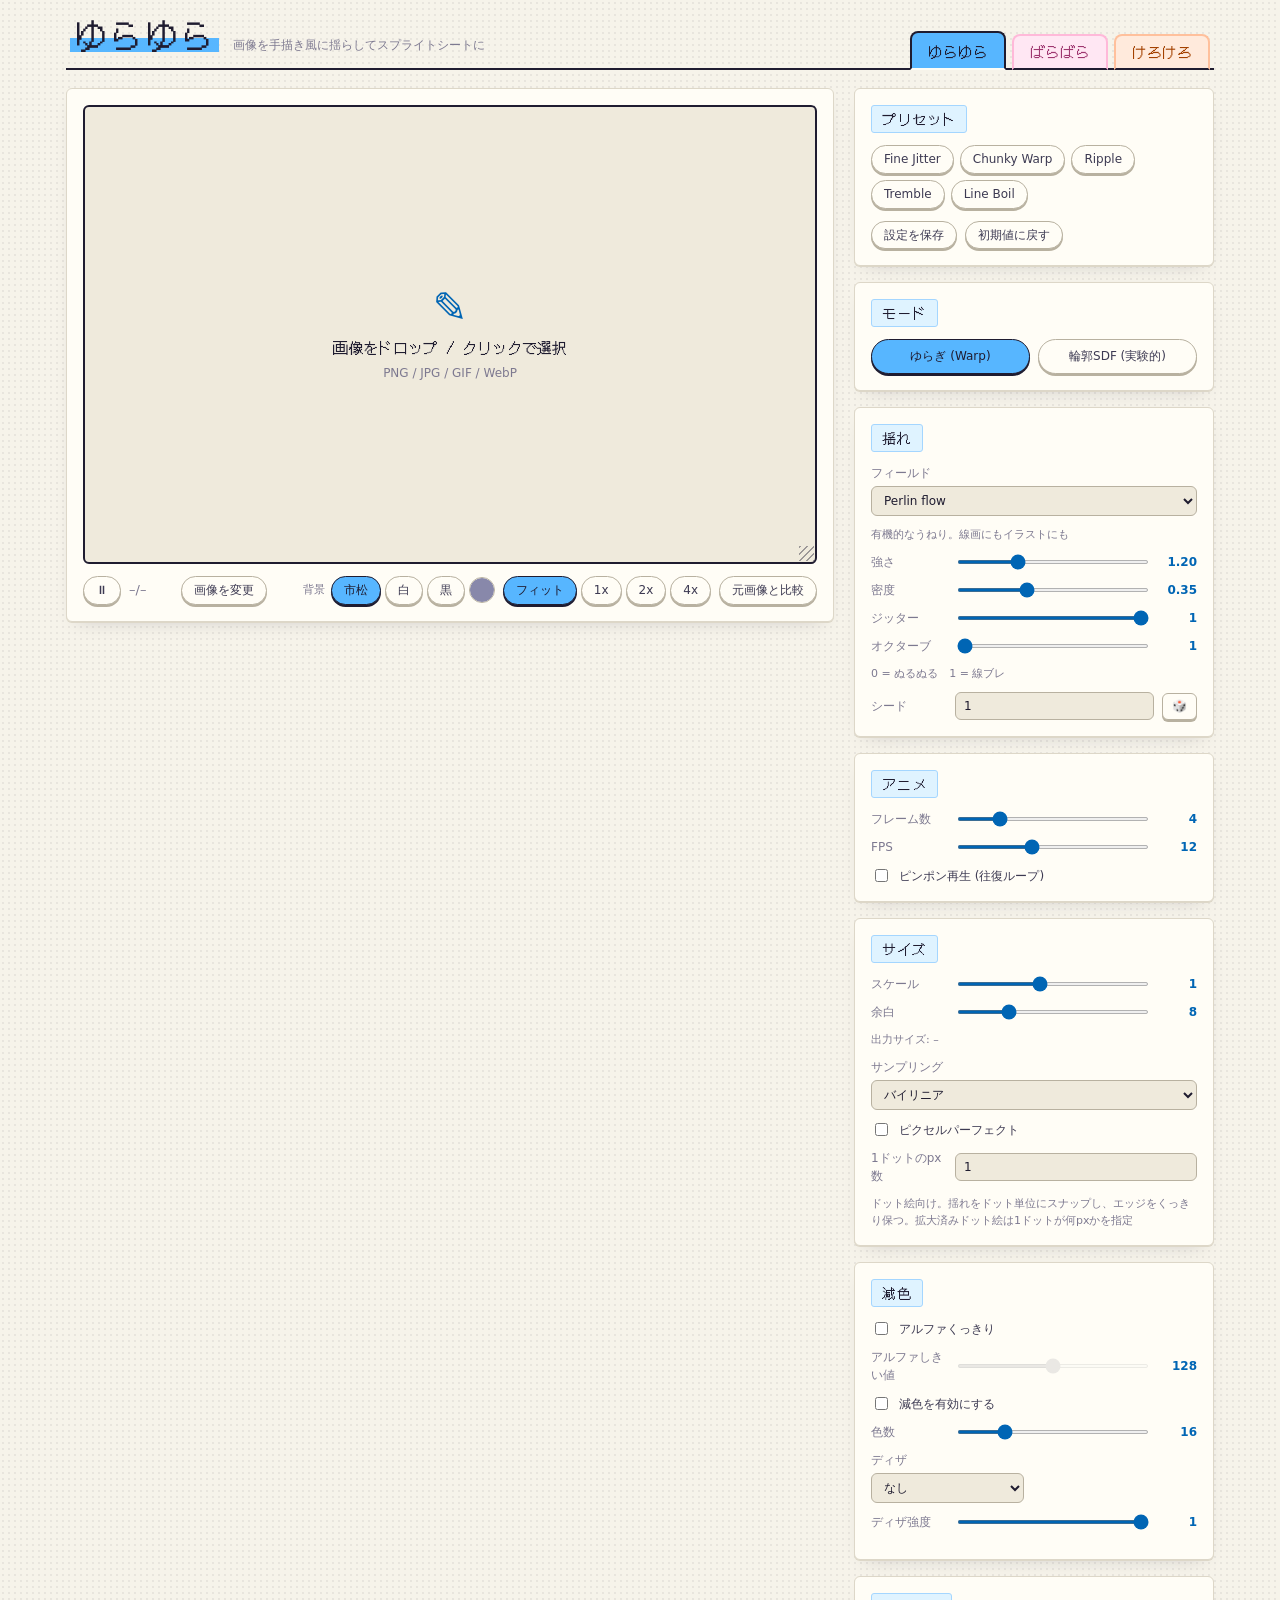
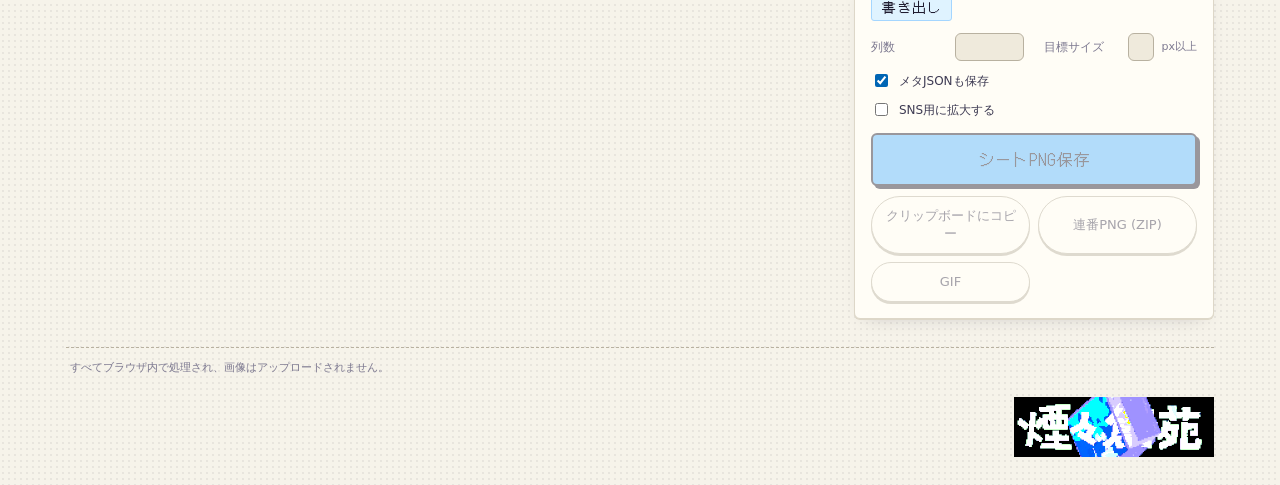
<file: index.html>
<!DOCTYPE html>
<html lang="ja">
<head>
  <meta charset="UTF-8">
  <meta name="viewport" content="width=device-width, initial-scale=1.0">
  <!-- 入口。最初のツール（ゆらゆら）へ送るだけ。 -->
  <meta http-equiv="refresh" content="0; url=./yurayura.html">
  <link rel="canonical" href="./yurayura.html">
  <title>うごスケッチ</title>
  <link rel="icon" href="data:image/svg+xml,%3Csvg xmlns='http://www.w3.org/2000/svg' viewBox='0 0 32 32'%3E%3Crect x='3' y='3' width='26' height='26' rx='6' fill='%2360aaf3'/%3E%3C/svg%3E">
  <style>
    body {
      margin: 0;
      min-height: 100vh;
      display: flex;
      align-items: center;
      justify-content: center;
      background: #f6f3ea;
      color: #3d3a52;
      font: 13px/1.5 system-ui, -apple-system, "Hiragino Kaku Gothic ProN", "Hiragino Sans", Meiryo, sans-serif;
    }
    a { color: #1f1c30; }
  </style>
  <script>location.replace('./yurayura.html');</script>
</head>
<body>
  <p><a href="./yurayura.html">ゆらゆら をひらく</a></p>
</body>
</html>
</file>
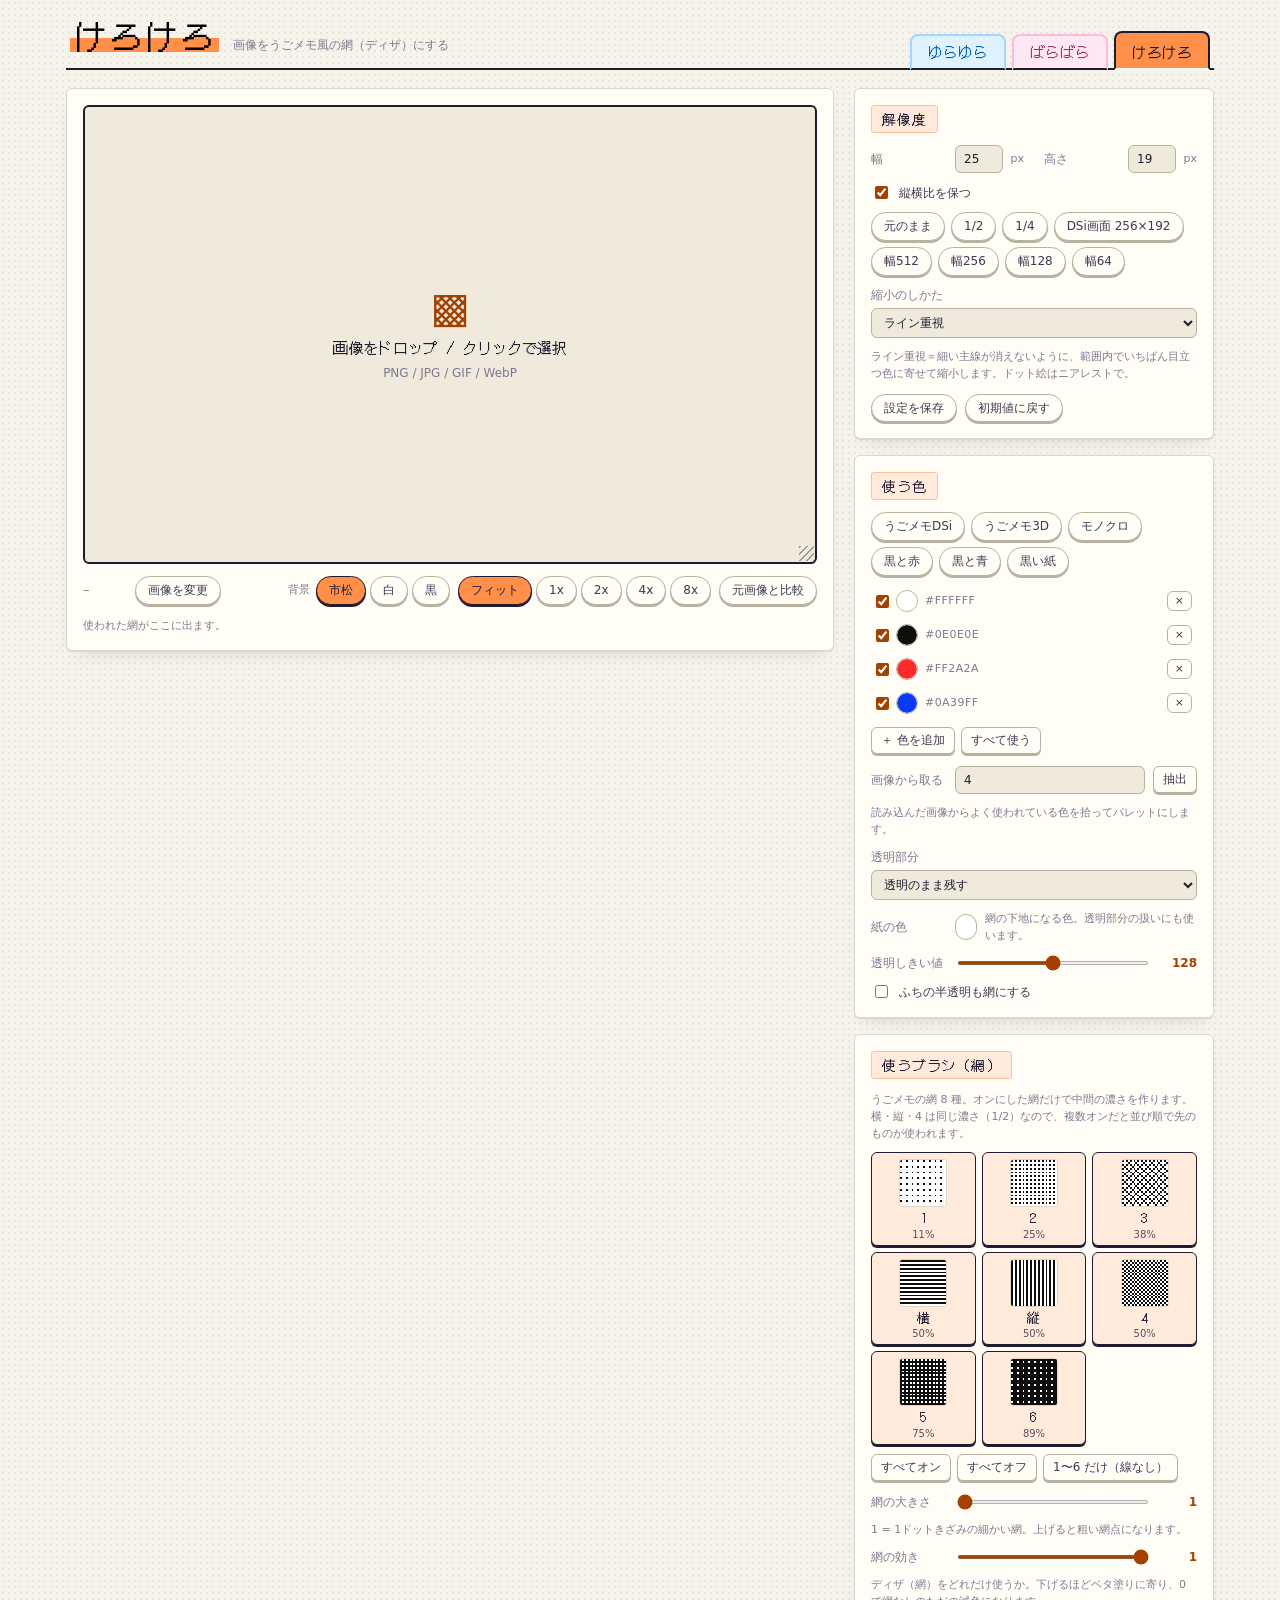
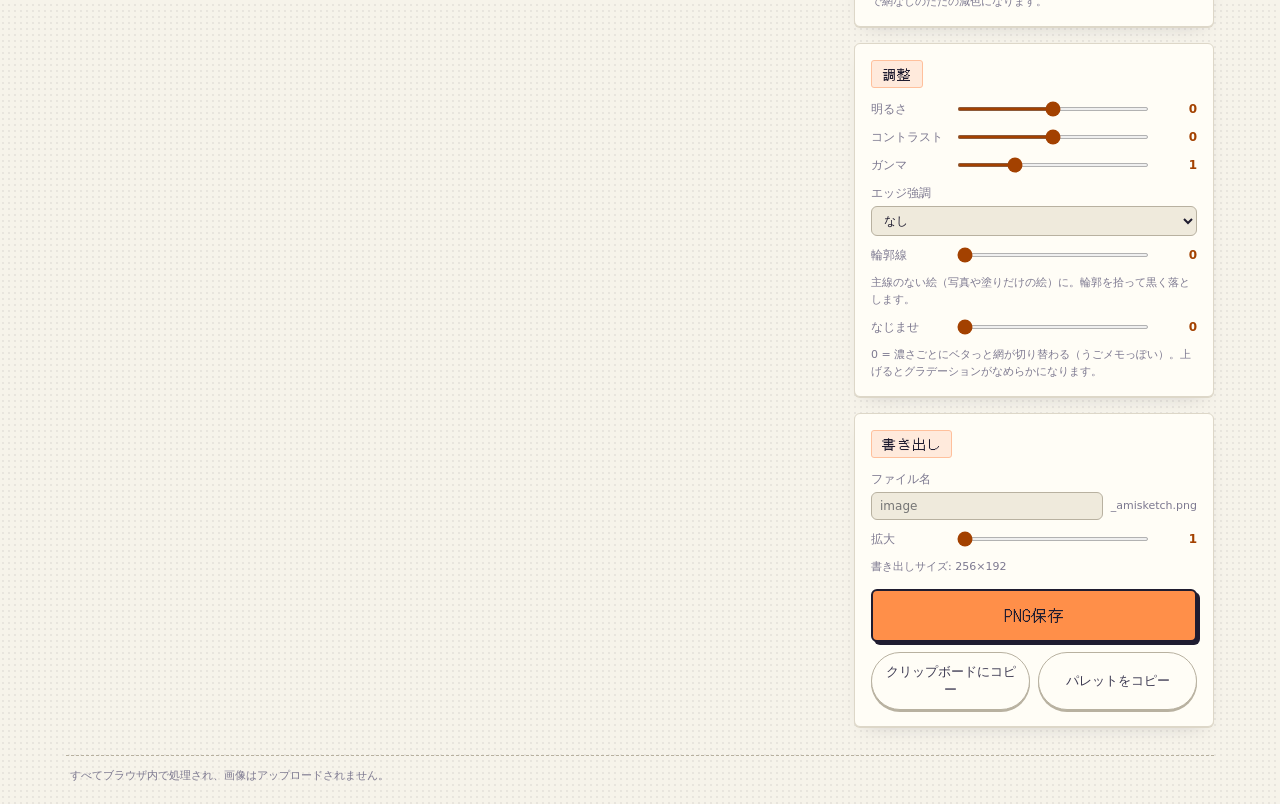
<file: amisketch.html>
<!DOCTYPE html>
<html lang="ja">
<head>
  <meta charset="UTF-8">
  <meta name="viewport" content="width=device-width, initial-scale=1.0">
  <title>けろけろ</title>
  <link rel="icon" href="data:image/svg+xml,%3Csvg xmlns='http://www.w3.org/2000/svg' viewBox='0 0 32 32'%3E%3Crect x='3' y='3' width='26' height='26' rx='6' fill='%2372c04a'/%3E%3C/svg%3E">
  <link rel="stylesheet" href="https://fonts.googleapis.com/css2?family=DotGothic16&display=swap">
  <link rel="stylesheet" href="./style.css">
  <link rel="stylesheet" href="./kiri.css">
  <link rel="stylesheet" href="./ami.css">
</head>
<body data-tool="kero">
  <div class="app">
    <header class="app-header">
      <div class="brand">
        <h1 class="wordmark">けろけろ</h1>
        <p class="tagline">画像をうごメモ風の網（ディザ）にする</p>
      </div>
      <nav class="tool-nav" aria-label="ツール">
        <a class="tool-link" data-tool="yura" href="./index.html">ゆらゆら</a>
        <a class="tool-link" data-tool="bara" href="./kirisketch.html">ばらばら</a>
        <a class="tool-link active" data-tool="kero" href="./amisketch.html">けろけろ</a>
      </nav>
    </header>

    <main class="layout">
      <!-- ================= PREVIEW ================= -->
      <section class="card preview">
        <div class="stage" id="stage">
          <canvas id="previewCanvas" width="1" height="1"></canvas>
          <div class="dropzone" id="dropzone">
            <div class="dz-inner">
              <div class="dz-icon">▩</div>
              <p class="dz-main">画像をドロップ / クリックで選択</p>
              <p class="dz-sub">PNG / JPG / GIF / WebP</p>
            </div>
          </div>
        </div>

        <div class="playbar">
          <span class="frame-count" id="sizeInfo">–</span>
          <button class="pb-btn" id="changeImage" title="別の画像に差し替え">画像を変更</button>
          <span class="spacer"></span>
          <div class="bg-group" id="bgGroup">
            <span class="bg-label">背景</span>
            <button class="pb-btn bg active" data-bg="checker">市松</button>
            <button class="pb-btn bg" data-bg="white">白</button>
            <button class="pb-btn bg" data-bg="black">黒</button>
          </div>
          <div class="zoom-group" id="zoomGroup">
            <button class="pb-btn zoom active" data-zoom="fit">フィット</button>
            <button class="pb-btn zoom" data-zoom="1">1x</button>
            <button class="pb-btn zoom" data-zoom="2">2x</button>
            <button class="pb-btn zoom" data-zoom="4">4x</button>
            <button class="pb-btn zoom" data-zoom="8">8x</button>
          </div>
          <button class="pb-btn" id="compareBtn" title="押している間だけ元画像を表示">元画像と比較</button>
        </div>
        <p class="hint" id="usageInfo">使われた網がここに出ます。</p>
      </section>

      <!-- ================= CONTROLS ================= -->
      <div class="panel">
        <input type="file" id="fileInput" accept="image/png,image/jpeg,image/gif,image/webp" hidden>

        <!-- Resolution -->
        <section class="card group">
          <h2 class="group-title">解像度</h2>
          <div class="grid">
            <label class="row">
              <span class="row-label">幅</span>
              <input type="number" data-param="outW" min="1" max="4096" step="1" class="num">
              <span class="row-unit">px</span>
            </label>
            <label class="row">
              <span class="row-label">高さ</span>
              <input type="number" data-param="outH" min="1" max="4096" step="1" class="num">
              <span class="row-unit">px</span>
            </label>
            <label class="row check span2">
              <input type="checkbox" data-param="lockAspect">
              <span>縦横比を保つ</span>
            </label>
            <div class="preset-row span2" id="sizePresets">
              <button class="preset-btn" data-size="orig">元のまま</button>
              <button class="preset-btn" data-size="0.5">1/2</button>
              <button class="preset-btn" data-size="0.25">1/4</button>
              <button class="preset-btn" data-size="dsi">DSi画面 256×192</button>
              <button class="preset-btn" data-size="w512">幅512</button>
              <button class="preset-btn" data-size="w256">幅256</button>
              <button class="preset-btn" data-size="w128">幅128</button>
              <button class="preset-btn" data-size="w64">幅64</button>
            </div>
            <label class="row col span2">
              <span class="row-label">縮小のしかた</span>
              <select data-param="resize">
                <option value="line">ライン重視</option>
                <option value="smooth">なめらか（バイキュービック）</option>
                <option value="nearest">ニアレストネイバー</option>
              </select>
            </label>
            <p class="hint span2">ライン重視＝細い主線が消えないように、範囲内でいちばん目立つ色に寄せて縮小します。ドット絵はニアレストで。</p>
          </div>
          <div class="config-row">
            <button class="pb-btn" id="saveConfig" title="現在の設定をこのブラウザに保存">設定を保存</button>
            <button class="pb-btn" id="resetConfig" title="すべての設定を初期値に戻す">初期値に戻す</button>
            <span class="config-status" id="configStatus"></span>
          </div>
        </section>

        <!-- Colours -->
        <section class="card group">
          <h2 class="group-title">使う色</h2>
          <div class="preset-row" id="palettePresets"></div>
          <div class="pal-list" id="palList"></div>
          <div class="pal-actions">
            <button class="mini-btn" id="addColor">＋ 色を追加</button>
            <button class="mini-btn" id="palAll">すべて使う</button>
          </div>
          <div class="grid" style="margin-top:12px">
            <label class="row span2">
              <span class="row-label">画像から取る</span>
              <input type="number" data-param="extractCount" min="2" max="12" step="1" class="num">
              <button class="mini-btn" id="extractPalette">抽出</button>
            </label>
            <p class="hint span2">読み込んだ画像からよく使われている色を拾ってパレットにします。</p>
            <label class="row col span2">
              <span class="row-label">透明部分</span>
              <select data-param="alphaMode">
                <option value="keep">透明のまま残す</option>
                <option value="paper">紙の色でうめる</option>
              </select>
            </label>
            <label class="row span2">
              <span class="row-label">紙の色</span>
              <input type="color" data-param="paper" class="bg-color">
              <span class="hint">網の下地になる色。透明部分の扱いにも使います。</span>
            </label>
            <label class="row span2">
              <span class="row-label">透明しきい値</span>
              <input type="range" data-param="alphaThreshold" min="1" max="254" step="1">
              <span class="row-val" data-for="alphaThreshold"></span>
            </label>
            <label class="row check span2">
              <input type="checkbox" data-param="edgeDither">
              <span>ふちの半透明も網にする</span>
            </label>
          </div>
        </section>

        <!-- Brushes -->
        <section class="card group">
          <h2 class="group-title">使うブラシ（網）</h2>
          <p class="hint">うごメモの網 8 種。オンにした網だけで中間の濃さを作ります。横・縦・4 は同じ濃さ（1/2）なので、複数オンだと並び順で先のものが使われます。</p>
          <div class="brush-grid" id="brushGrid"></div>
          <div class="pal-actions">
            <button class="mini-btn" id="brushAll">すべてオン</button>
            <button class="mini-btn" id="brushNone">すべてオフ</button>
            <button class="mini-btn" id="brushDots">1〜6 だけ（線なし）</button>
          </div>
          <div class="grid" style="margin-top:12px">
            <label class="row span2">
              <span class="row-label">網の大きさ</span>
              <input type="range" data-param="tileScale" min="1" max="6" step="1">
              <span class="row-val" data-for="tileScale"></span>
            </label>
            <p class="hint span2">1 = 1ドットきざみの細かい網。上げると粗い網点になります。</p>
            <label class="row span2">
              <span class="row-label">網の効き</span>
              <input type="range" data-param="ditherAmount" min="0" max="1" step="0.05">
              <span class="row-val" data-for="ditherAmount"></span>
            </label>
            <p class="hint span2">ディザ（網）をどれだけ使うか。下げるほどベタ塗りに寄り、0 で網なしのただの減色になります。</p>
          </div>
        </section>

        <!-- Adjust -->
        <section class="card group">
          <h2 class="group-title">調整</h2>
          <div class="grid">
            <label class="row span2">
              <span class="row-label">明るさ</span>
              <input type="range" data-param="brightness" min="-100" max="100" step="1">
              <span class="row-val" data-for="brightness"></span>
            </label>
            <label class="row span2">
              <span class="row-label">コントラスト</span>
              <input type="range" data-param="contrast" min="-100" max="100" step="1">
              <span class="row-val" data-for="contrast"></span>
            </label>
            <label class="row span2">
              <span class="row-label">ガンマ</span>
              <input type="range" data-param="gamma" min="0.2" max="3" step="0.05">
              <span class="row-val" data-for="gamma"></span>
            </label>
            <label class="row col span2">
              <span class="row-label">エッジ強調</span>
              <select data-param="edge">
                <option value="0">なし</option>
                <option value="1">弱</option>
                <option value="2">中</option>
                <option value="3">強</option>
              </select>
            </label>
            <label class="row span2">
              <span class="row-label">輪郭線</span>
              <input type="range" data-param="outline" min="0" max="1" step="0.05">
              <span class="row-val" data-for="outline"></span>
            </label>
            <p class="hint span2">主線のない絵（写真や塗りだけの絵）に。輪郭を拾って黒く落とします。</p>
            <label class="row span2">
              <span class="row-label">なじませ</span>
              <input type="range" data-param="errorMix" min="0" max="1" step="0.05">
              <span class="row-val" data-for="errorMix"></span>
            </label>
            <p class="hint span2">0 = 濃さごとにベタっと網が切り替わる（うごメモっぽい）。上げるとグラデーションがなめらかになります。</p>
          </div>
        </section>

        <!-- Export -->
        <section class="card group export">
          <h2 class="group-title">書き出し</h2>
          <div class="grid">
            <label class="row col span2">
              <span class="row-label">ファイル名</span>
              <div class="name-row">
                <input type="text" id="baseName" class="num" placeholder="image">
                <span class="row-unit">_amisketch.png</span>
              </div>
            </label>
            <label class="row span2">
              <span class="row-label">拡大</span>
              <input type="range" data-param="exportScale" min="1" max="12" step="1">
              <span class="row-val" data-for="exportScale"></span>
            </label>
            <p class="hint span2">書き出しサイズ: <span id="exportSize">–</span></p>
          </div>
          <button class="export-btn primary" id="exportPng">PNG保存</button>
          <div class="export-grid">
            <button class="export-btn" id="copyPng">クリップボードにコピー</button>
            <button class="export-btn" id="exportPalette">パレットをコピー</button>
          </div>
        </section>
      </div>
    </main>

    <footer class="app-footer">
      すべてブラウザ内で処理され、画像はアップロードされません。
    </footer>
  </div>

  <script type="module" src="./src/shell.js"></script>
  <script type="module" src="./src/ami/app.js"></script>
</body>
</html>
</file>
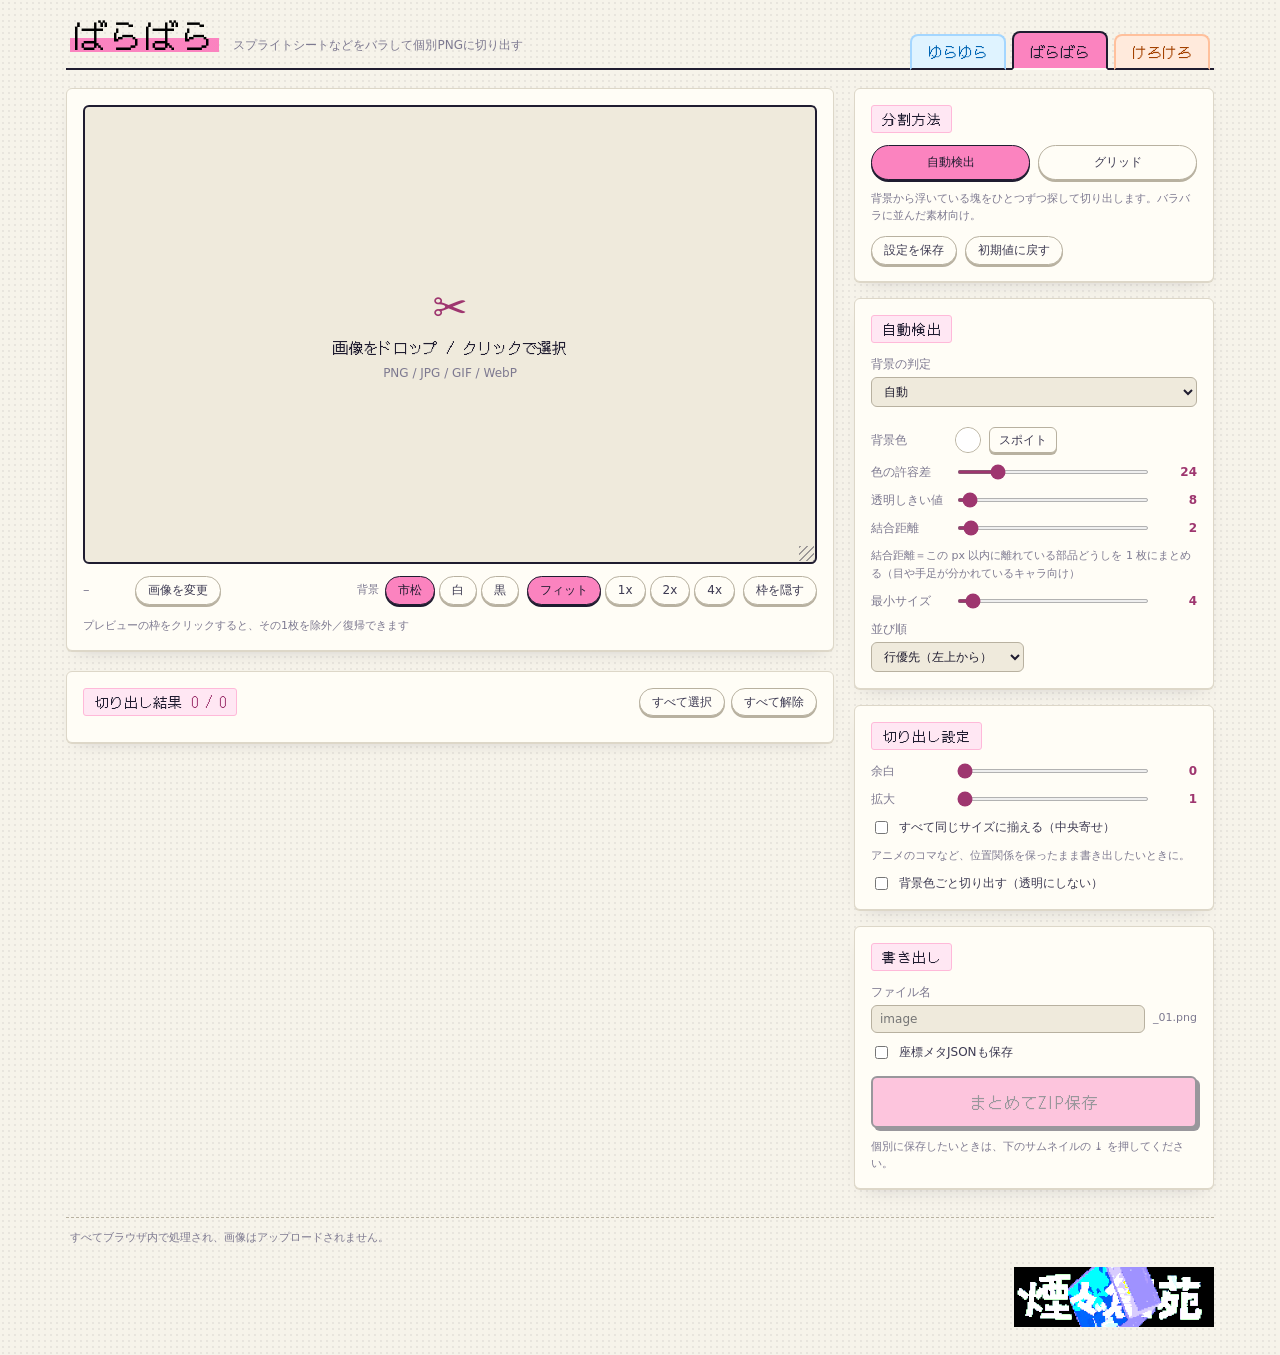
<file: barabara.html>
<!DOCTYPE html>
<html lang="ja">
<head>
  <meta charset="UTF-8">
  <meta name="viewport" content="width=device-width, initial-scale=1.0">
  <title>ばらばら</title>
  <link rel="icon" href="data:image/svg+xml,%3Csvg xmlns='http://www.w3.org/2000/svg' viewBox='0 0 32 32'%3E%3Crect x='3' y='3' width='26' height='26' rx='6' fill='%23ef6fa0'/%3E%3C/svg%3E">
  <link rel="stylesheet" href="https://fonts.googleapis.com/css2?family=DotGothic16&display=swap">
  <link rel="stylesheet" href="./style.css">
  <link rel="stylesheet" href="./bara.css">
</head>
<body data-tool="bara">
  <div class="app">
    <header class="app-header">
      <div class="brand">
        <h1 class="wordmark">ばらばら</h1>
        <p class="tagline">スプライトシートなどをバラして個別PNGに切り出す</p>
      </div>
      <nav class="tool-nav" aria-label="ツール">
        <a class="tool-link" data-tool="yura" href="./yurayura.html">ゆらゆら</a>
        <a class="tool-link active" data-tool="bara" href="./barabara.html">ばらばら</a>
        <a class="tool-link" data-tool="kero" href="./kerokero.html">けろけろ</a>
      </nav>
    </header>

    <main class="layout">
      <!-- ================= PREVIEW + RESULTS (左列) ================= -->
      <div class="main-col">
      <section class="card preview">
        <div class="stage" id="stage">
          <canvas id="previewCanvas" width="1" height="1"></canvas>
          <div class="dropzone" id="dropzone">
            <div class="dz-inner">
              <div class="dz-icon">✂</div>
              <p class="dz-main">画像をドロップ / クリックで選択</p>
              <p class="dz-sub">PNG / JPG / GIF / WebP</p>
            </div>
          </div>
        </div>

        <div class="playbar">
          <span class="frame-count" id="regionCount">–</span>
          <button class="pb-btn" id="changeImage" title="別の画像に差し替え">画像を変更</button>
          <span class="spacer"></span>
          <div class="bg-group" id="bgGroup">
            <span class="bg-label">背景</span>
            <button class="pb-btn bg active" data-bg="checker">市松</button>
            <button class="pb-btn bg" data-bg="white">白</button>
            <button class="pb-btn bg" data-bg="black">黒</button>
          </div>
          <div class="zoom-group" id="zoomGroup">
            <button class="pb-btn zoom active" data-zoom="fit">フィット</button>
            <button class="pb-btn zoom" data-zoom="1">1x</button>
            <button class="pb-btn zoom" data-zoom="2">2x</button>
            <button class="pb-btn zoom" data-zoom="4">4x</button>
          </div>
          <button class="pb-btn" id="toggleBoxes" title="枠の表示を切り替え">枠を隠す</button>
        </div>
        <p class="hint">プレビューの枠をクリックすると、その1枚を除外／復帰できます</p>
      </section>
      <section class="card results-card">
        <div class="results-head">
          <h2 class="group-title">切り出し結果 <span class="count-pill" id="selectedCount">0</span></h2>
          <div class="results-actions">
            <button class="pb-btn" id="selectAll">すべて選択</button>
            <button class="pb-btn" id="selectNone">すべて解除</button>
          </div>
        </div>
        <div class="thumb-grid" id="thumbGrid"></div>
        <p class="hint" id="thumbNote" hidden></p>
      </section>
      </div>

      <!-- ================= CONTROLS ================= -->
      <div class="panel">
        <input type="file" id="fileInput" accept="image/png,image/jpeg,image/gif,image/webp" hidden>

        <!-- Split mode -->
        <section class="card group">
          <h2 class="group-title">分割方法</h2>
          <div class="tabs" id="modeTabs">
            <button class="tab active" data-mode="auto">自動検出</button>
            <button class="tab" data-mode="grid">グリッド</button>
          </div>
          <p class="hint" id="modeHint" style="margin-top:10px"></p>
          <div class="config-row">
            <button class="pb-btn" id="saveConfig" title="現在の設定をこのブラウザに保存">設定を保存</button>
            <button class="pb-btn" id="resetConfig" title="すべての設定を初期値に戻す">初期値に戻す</button>
            <span class="config-status" id="configStatus"></span>
          </div>
        </section>

        <!-- Auto detect -->
        <section class="card group" id="autoGroup">
          <h2 class="group-title">自動検出</h2>
          <div class="grid">
            <label class="row col span2">
              <span class="row-label">背景の判定</span>
              <select data-param="bgMode" id="bgModeSelect">
                <option value="auto">自動</option>
                <option value="alpha">透明部分を背景にする</option>
                <option value="color">指定した色を背景にする</option>
              </select>
            </label>
            <p class="hint span2" id="bgInfo"></p>
            <label class="row span2" id="bgColorRow">
              <span class="row-label">背景色</span>
              <input type="color" data-param="bgColor" id="bgColorPick" class="bg-color">
              <button class="mini-btn" id="pickFromImage" title="画像上をクリックして色を拾う">スポイト</button>
            </label>
            <label class="row span2" id="toleranceRow">
              <span class="row-label">色の許容差</span>
              <input type="range" data-param="tolerance" min="0" max="128" step="1">
              <span class="row-val" data-for="tolerance"></span>
            </label>
            <label class="row">
              <span class="row-label">透明しきい値</span>
              <input type="range" data-param="alphaThreshold" min="1" max="254" step="1">
              <span class="row-val" data-for="alphaThreshold"></span>
            </label>
            <label class="row">
              <span class="row-label">結合距離</span>
              <input type="range" data-param="gap" min="0" max="64" step="1">
              <span class="row-val" data-for="gap"></span>
            </label>
            <p class="hint span2">結合距離＝この px 以内に離れている部品どうしを 1 枚にまとめる（目や手足が分かれているキャラ向け）</p>
            <label class="row">
              <span class="row-label">最小サイズ</span>
              <input type="range" data-param="minSize" min="1" max="64" step="1">
              <span class="row-val" data-for="minSize"></span>
            </label>
            <label class="row col">
              <span class="row-label">並び順</span>
              <select data-param="sortOrder">
                <option value="row">行優先（左上から）</option>
                <option value="col">列優先（左上から）</option>
                <option value="size">大きい順</option>
              </select>
            </label>
          </div>
        </section>

        <!-- Grid -->
        <section class="card group" id="gridGroup" hidden>
          <h2 class="group-title">グリッド</h2>
          <div class="grid">
            <label class="row col span2">
              <span class="row-label">指定のしかた</span>
              <select data-param="gridMode" id="gridModeSelect">
                <option value="count">分割数（列×行）</option>
                <option value="size">セルサイズ（px）</option>
              </select>
            </label>
            <label class="row" data-grid="count">
              <span class="row-label">列数</span>
              <input type="number" data-param="cols" min="1" max="256" step="1" class="num">
            </label>
            <label class="row" data-grid="count">
              <span class="row-label">行数</span>
              <input type="number" data-param="rows" min="1" max="256" step="1" class="num">
            </label>
            <label class="row" data-grid="size">
              <span class="row-label">セル幅</span>
              <input type="number" data-param="cellW" min="1" step="1" class="num">
            </label>
            <label class="row" data-grid="size">
              <span class="row-label">セル高</span>
              <input type="number" data-param="cellH" min="1" step="1" class="num">
            </label>
            <label class="row">
              <span class="row-label">開始X</span>
              <input type="number" data-param="offsetX" min="0" step="1" class="num">
            </label>
            <label class="row">
              <span class="row-label">開始Y</span>
              <input type="number" data-param="offsetY" min="0" step="1" class="num">
            </label>
            <label class="row">
              <span class="row-label">間隔X</span>
              <input type="number" data-param="spacingX" min="0" step="1" class="num">
            </label>
            <label class="row">
              <span class="row-label">間隔Y</span>
              <input type="number" data-param="spacingY" min="0" step="1" class="num">
            </label>
            <p class="hint span2">セルサイズ: <span id="cellInfo">–</span></p>
            <label class="row check span2">
              <input type="checkbox" data-param="skipEmpty">
              <span>空っぽのセルは飛ばす</span>
            </label>
            <label class="row check span2">
              <input type="checkbox" data-param="trimCells">
              <span>各セルを中身の大きさに切り詰める</span>
            </label>
          </div>
        </section>

        <!-- Output -->
        <section class="card group">
          <h2 class="group-title">切り出し設定</h2>
          <div class="grid">
            <label class="row">
              <span class="row-label">余白</span>
              <input type="range" data-param="padding" min="0" max="64" step="1">
              <span class="row-val" data-for="padding"></span>
            </label>
            <label class="row">
              <span class="row-label">拡大</span>
              <input type="range" data-param="scale" min="1" max="8" step="1">
              <span class="row-val" data-for="scale"></span>
            </label>
            <label class="row check span2">
              <input type="checkbox" data-param="uniform">
              <span>すべて同じサイズに揃える（中央寄せ）</span>
            </label>
            <p class="hint span2">アニメのコマなど、位置関係を保ったまま書き出したいときに。</p>
            <label class="row check span2">
              <input type="checkbox" data-param="keepBg">
              <span>背景色ごと切り出す（透明にしない）</span>
            </label>
          </div>
        </section>

        <!-- Export -->
        <section class="card group export">
          <h2 class="group-title">書き出し</h2>
          <div class="grid">
            <label class="row col span2">
              <span class="row-label">ファイル名</span>
              <div class="name-row">
                <input type="text" id="baseName" class="num" placeholder="image">
                <span class="row-unit">_01.png</span>
              </div>
            </label>
            <label class="row check span2">
              <input type="checkbox" id="metaJson">
              <span>座標メタJSONも保存</span>
            </label>
          </div>
          <button class="export-btn primary" id="exportZip">まとめてZIP保存</button>
          <p class="hint" id="exportInfo">個別に保存したいときは、下のサムネイルの ⤓ を押してください。</p>
        </section>
      </div>

      <!-- ================= RESULTS ================= -->
    </main>

    <footer class="app-footer">
      すべてブラウザ内で処理され、画像はアップロードされません。
    </footer>
  </div>

  <!-- 煙々創苑バナー: 右下にそっと -->
  <aside class="enen-bar">
    <a href="https://enensoen.com/" target="_blank" rel="noopener">
      <img src="./assets/enensoen_banner.gif" width="200" height="60" alt="煙々創苑">
    </a>
  </aside>

  <script type="module" src="./src/shell.js"></script>
  <script type="module" src="./src/bara/app.js"></script>
</body>
</html>
</file>
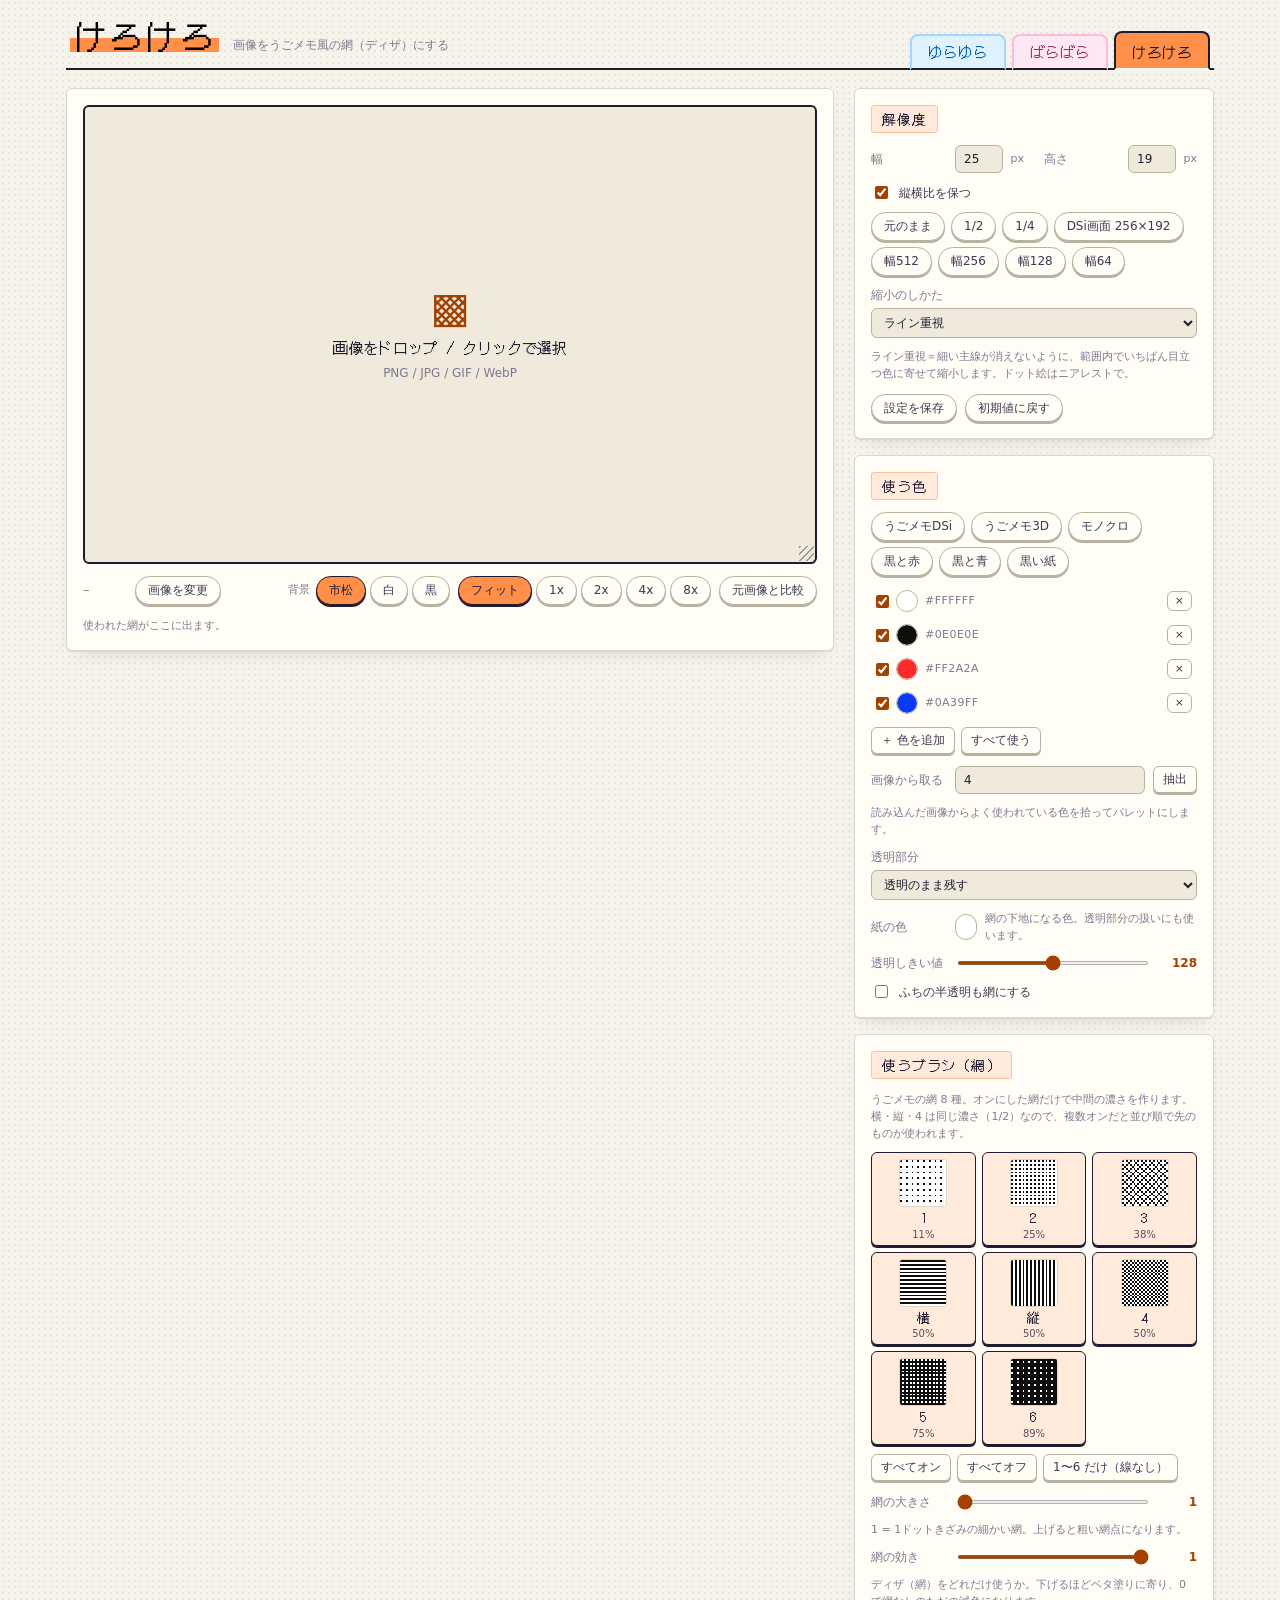
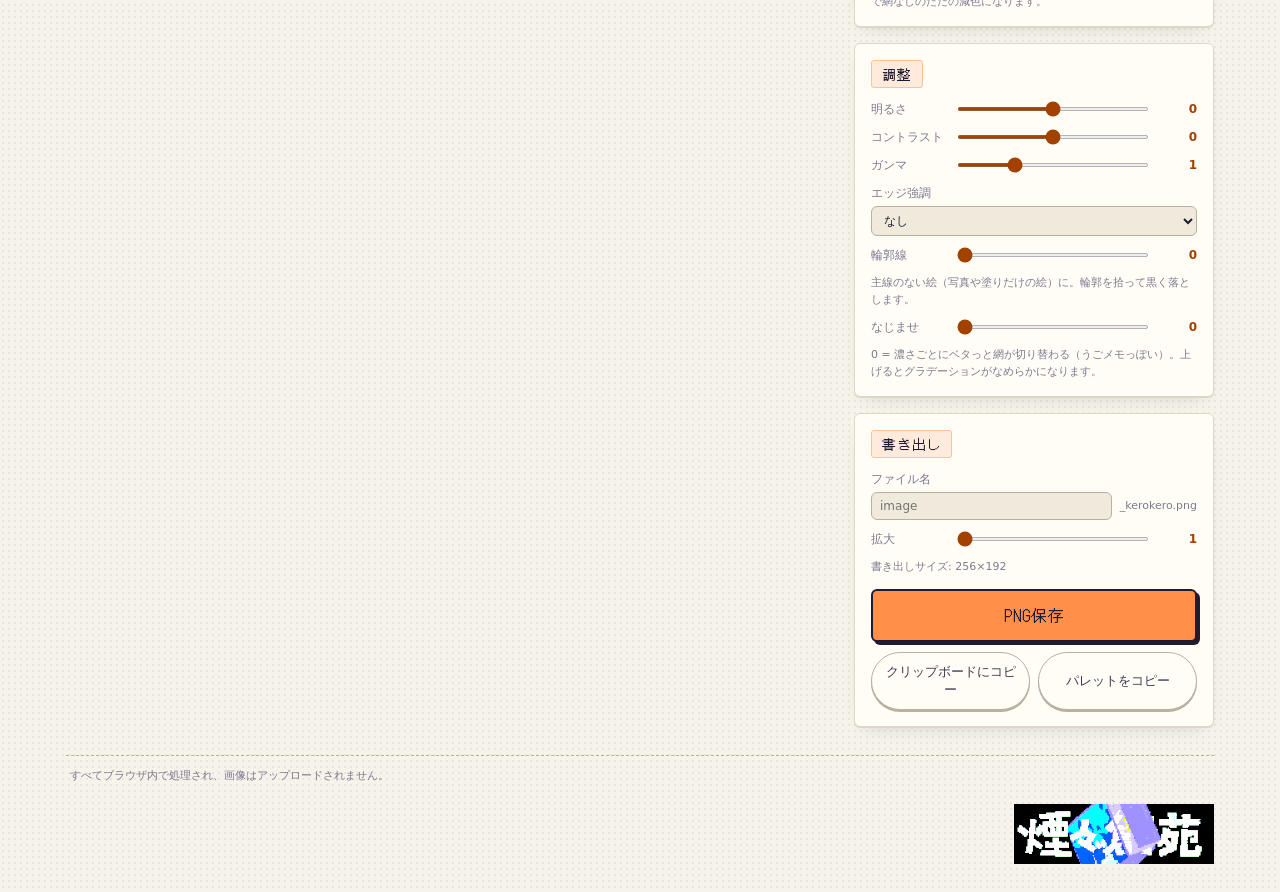
<file: kerokero.html>
<!DOCTYPE html>
<html lang="ja">
<head>
  <meta charset="UTF-8">
  <meta name="viewport" content="width=device-width, initial-scale=1.0">
  <title>けろけろ</title>
  <link rel="icon" href="data:image/svg+xml,%3Csvg xmlns='http://www.w3.org/2000/svg' viewBox='0 0 32 32'%3E%3Crect x='3' y='3' width='26' height='26' rx='6' fill='%23f0913f'/%3E%3C/svg%3E">
  <link rel="stylesheet" href="https://fonts.googleapis.com/css2?family=DotGothic16&display=swap">
  <link rel="stylesheet" href="./style.css">
  <link rel="stylesheet" href="./bara.css">
  <link rel="stylesheet" href="./kero.css">
</head>
<body data-tool="kero">
  <div class="app">
    <header class="app-header">
      <div class="brand">
        <h1 class="wordmark">けろけろ</h1>
        <p class="tagline">画像をうごメモ風の網（ディザ）にする</p>
      </div>
      <nav class="tool-nav" aria-label="ツール">
        <a class="tool-link" data-tool="yura" href="./yurayura.html">ゆらゆら</a>
        <a class="tool-link" data-tool="bara" href="./barabara.html">ばらばら</a>
        <a class="tool-link active" data-tool="kero" href="./kerokero.html">けろけろ</a>
      </nav>
    </header>

    <main class="layout">
      <!-- ================= PREVIEW ================= -->
      <section class="card preview">
        <div class="stage" id="stage">
          <canvas id="previewCanvas" width="1" height="1"></canvas>
          <div class="dropzone" id="dropzone">
            <div class="dz-inner">
              <div class="dz-icon">▩</div>
              <p class="dz-main">画像をドロップ / クリックで選択</p>
              <p class="dz-sub">PNG / JPG / GIF / WebP</p>
            </div>
          </div>
        </div>

        <div class="playbar">
          <span class="frame-count" id="sizeInfo">–</span>
          <button class="pb-btn" id="changeImage" title="別の画像に差し替え">画像を変更</button>
          <span class="spacer"></span>
          <div class="bg-group" id="bgGroup">
            <span class="bg-label">背景</span>
            <button class="pb-btn bg active" data-bg="checker">市松</button>
            <button class="pb-btn bg" data-bg="white">白</button>
            <button class="pb-btn bg" data-bg="black">黒</button>
          </div>
          <div class="zoom-group" id="zoomGroup">
            <button class="pb-btn zoom active" data-zoom="fit">フィット</button>
            <button class="pb-btn zoom" data-zoom="1">1x</button>
            <button class="pb-btn zoom" data-zoom="2">2x</button>
            <button class="pb-btn zoom" data-zoom="4">4x</button>
            <button class="pb-btn zoom" data-zoom="8">8x</button>
          </div>
          <button class="pb-btn" id="compareBtn" title="押している間だけ元画像を表示">元画像と比較</button>
        </div>
        <p class="hint" id="usageInfo">使われた網がここに出ます。</p>
      </section>

      <!-- ================= CONTROLS ================= -->
      <div class="panel">
        <input type="file" id="fileInput" accept="image/png,image/jpeg,image/gif,image/webp" hidden>

        <!-- Resolution -->
        <section class="card group">
          <h2 class="group-title">解像度</h2>
          <div class="grid">
            <label class="row">
              <span class="row-label">幅</span>
              <input type="number" data-param="outW" min="1" max="4096" step="1" class="num">
              <span class="row-unit">px</span>
            </label>
            <label class="row">
              <span class="row-label">高さ</span>
              <input type="number" data-param="outH" min="1" max="4096" step="1" class="num">
              <span class="row-unit">px</span>
            </label>
            <label class="row check span2">
              <input type="checkbox" data-param="lockAspect">
              <span>縦横比を保つ</span>
            </label>
            <div class="preset-row span2" id="sizePresets">
              <button class="preset-btn" data-size="orig">元のまま</button>
              <button class="preset-btn" data-size="0.5">1/2</button>
              <button class="preset-btn" data-size="0.25">1/4</button>
              <button class="preset-btn" data-size="dsi">DSi画面 256×192</button>
              <button class="preset-btn" data-size="w512">幅512</button>
              <button class="preset-btn" data-size="w256">幅256</button>
              <button class="preset-btn" data-size="w128">幅128</button>
              <button class="preset-btn" data-size="w64">幅64</button>
            </div>
            <label class="row col span2">
              <span class="row-label">縮小のしかた</span>
              <select data-param="resize">
                <option value="line">ライン重視</option>
                <option value="smooth">なめらか（バイキュービック）</option>
                <option value="nearest">ニアレストネイバー</option>
              </select>
            </label>
            <p class="hint span2">ライン重視＝細い主線が消えないように、範囲内でいちばん目立つ色に寄せて縮小します。ドット絵はニアレストで。</p>
          </div>
          <div class="config-row">
            <button class="pb-btn" id="saveConfig" title="現在の設定をこのブラウザに保存">設定を保存</button>
            <button class="pb-btn" id="resetConfig" title="すべての設定を初期値に戻す">初期値に戻す</button>
            <span class="config-status" id="configStatus"></span>
          </div>
        </section>

        <!-- Colours -->
        <section class="card group">
          <h2 class="group-title">使う色</h2>
          <div class="preset-row" id="palettePresets"></div>
          <div class="pal-list" id="palList"></div>
          <div class="pal-actions">
            <button class="mini-btn" id="addColor">＋ 色を追加</button>
            <button class="mini-btn" id="palAll">すべて使う</button>
          </div>
          <div class="grid" style="margin-top:12px">
            <label class="row span2">
              <span class="row-label">画像から取る</span>
              <input type="number" data-param="extractCount" min="2" max="12" step="1" class="num">
              <button class="mini-btn" id="extractPalette">抽出</button>
            </label>
            <p class="hint span2">読み込んだ画像からよく使われている色を拾ってパレットにします。</p>
            <label class="row col span2">
              <span class="row-label">透明部分</span>
              <select data-param="alphaMode">
                <option value="keep">透明のまま残す</option>
                <option value="paper">紙の色でうめる</option>
              </select>
            </label>
            <label class="row span2">
              <span class="row-label">紙の色</span>
              <input type="color" data-param="paper" class="bg-color">
              <span class="hint">網の下地になる色。透明部分の扱いにも使います。</span>
            </label>
            <label class="row span2">
              <span class="row-label">透明しきい値</span>
              <input type="range" data-param="alphaThreshold" min="1" max="254" step="1">
              <span class="row-val" data-for="alphaThreshold"></span>
            </label>
            <label class="row check span2">
              <input type="checkbox" data-param="edgeDither">
              <span>ふちの半透明も網にする</span>
            </label>
          </div>
        </section>

        <!-- Brushes -->
        <section class="card group">
          <h2 class="group-title">使うブラシ（網）</h2>
          <p class="hint">うごメモの網 8 種。オンにした網だけで中間の濃さを作ります。横・縦・4 は同じ濃さ（1/2）なので、複数オンだと並び順で先のものが使われます。</p>
          <div class="brush-grid" id="brushGrid"></div>
          <div class="pal-actions">
            <button class="mini-btn" id="brushAll">すべてオン</button>
            <button class="mini-btn" id="brushNone">すべてオフ</button>
            <button class="mini-btn" id="brushDots">1〜6 だけ（線なし）</button>
          </div>
          <div class="grid" style="margin-top:12px">
            <label class="row span2">
              <span class="row-label">網の大きさ</span>
              <input type="range" data-param="tileScale" min="1" max="6" step="1">
              <span class="row-val" data-for="tileScale"></span>
            </label>
            <p class="hint span2">1 = 1ドットきざみの細かい網。上げると粗い網点になります。</p>
            <label class="row span2">
              <span class="row-label">網の効き</span>
              <input type="range" data-param="ditherAmount" min="0" max="1" step="0.05">
              <span class="row-val" data-for="ditherAmount"></span>
            </label>
            <p class="hint span2">ディザ（網）をどれだけ使うか。下げるほどベタ塗りに寄り、0 で網なしのただの減色になります。</p>
          </div>
        </section>

        <!-- Adjust -->
        <section class="card group">
          <h2 class="group-title">調整</h2>
          <div class="grid">
            <label class="row span2">
              <span class="row-label">明るさ</span>
              <input type="range" data-param="brightness" min="-100" max="100" step="1">
              <span class="row-val" data-for="brightness"></span>
            </label>
            <label class="row span2">
              <span class="row-label">コントラスト</span>
              <input type="range" data-param="contrast" min="-100" max="100" step="1">
              <span class="row-val" data-for="contrast"></span>
            </label>
            <label class="row span2">
              <span class="row-label">ガンマ</span>
              <input type="range" data-param="gamma" min="0.2" max="3" step="0.05">
              <span class="row-val" data-for="gamma"></span>
            </label>
            <label class="row col span2">
              <span class="row-label">エッジ強調</span>
              <select data-param="edge">
                <option value="0">なし</option>
                <option value="1">弱</option>
                <option value="2">中</option>
                <option value="3">強</option>
              </select>
            </label>
            <label class="row span2">
              <span class="row-label">輪郭線</span>
              <input type="range" data-param="outline" min="0" max="1" step="0.05">
              <span class="row-val" data-for="outline"></span>
            </label>
            <p class="hint span2">主線のない絵（写真や塗りだけの絵）に。輪郭を拾って黒く落とします。</p>
            <label class="row span2">
              <span class="row-label">なじませ</span>
              <input type="range" data-param="errorMix" min="0" max="1" step="0.05">
              <span class="row-val" data-for="errorMix"></span>
            </label>
            <p class="hint span2">0 = 濃さごとにベタっと網が切り替わる（うごメモっぽい）。上げるとグラデーションがなめらかになります。</p>
          </div>
        </section>

        <!-- Export -->
        <section class="card group export">
          <h2 class="group-title">書き出し</h2>
          <div class="grid">
            <label class="row col span2">
              <span class="row-label">ファイル名</span>
              <div class="name-row">
                <input type="text" id="baseName" class="num" placeholder="image">
                <span class="row-unit">_kerokero.png</span>
              </div>
            </label>
            <label class="row span2">
              <span class="row-label">拡大</span>
              <input type="range" data-param="exportScale" min="1" max="12" step="1">
              <span class="row-val" data-for="exportScale"></span>
            </label>
            <p class="hint span2">書き出しサイズ: <span id="exportSize">–</span></p>
          </div>
          <button class="export-btn primary" id="exportPng">PNG保存</button>
          <div class="export-grid">
            <button class="export-btn" id="copyPng">クリップボードにコピー</button>
            <button class="export-btn" id="exportPalette">パレットをコピー</button>
          </div>
        </section>
      </div>
    </main>

    <footer class="app-footer">
      すべてブラウザ内で処理され、画像はアップロードされません。
    </footer>
  </div>

  <!-- 煙々創苑バナー: 右下にそっと -->
  <aside class="enen-bar">
    <a href="https://enensoen.com/" target="_blank" rel="noopener">
      <img src="./assets/enensoen_banner.gif" width="200" height="60" alt="煙々創苑">
    </a>
  </aside>

  <script type="module" src="./src/shell.js"></script>
  <script type="module" src="./src/kero/app.js"></script>
</body>
</html>
</file>
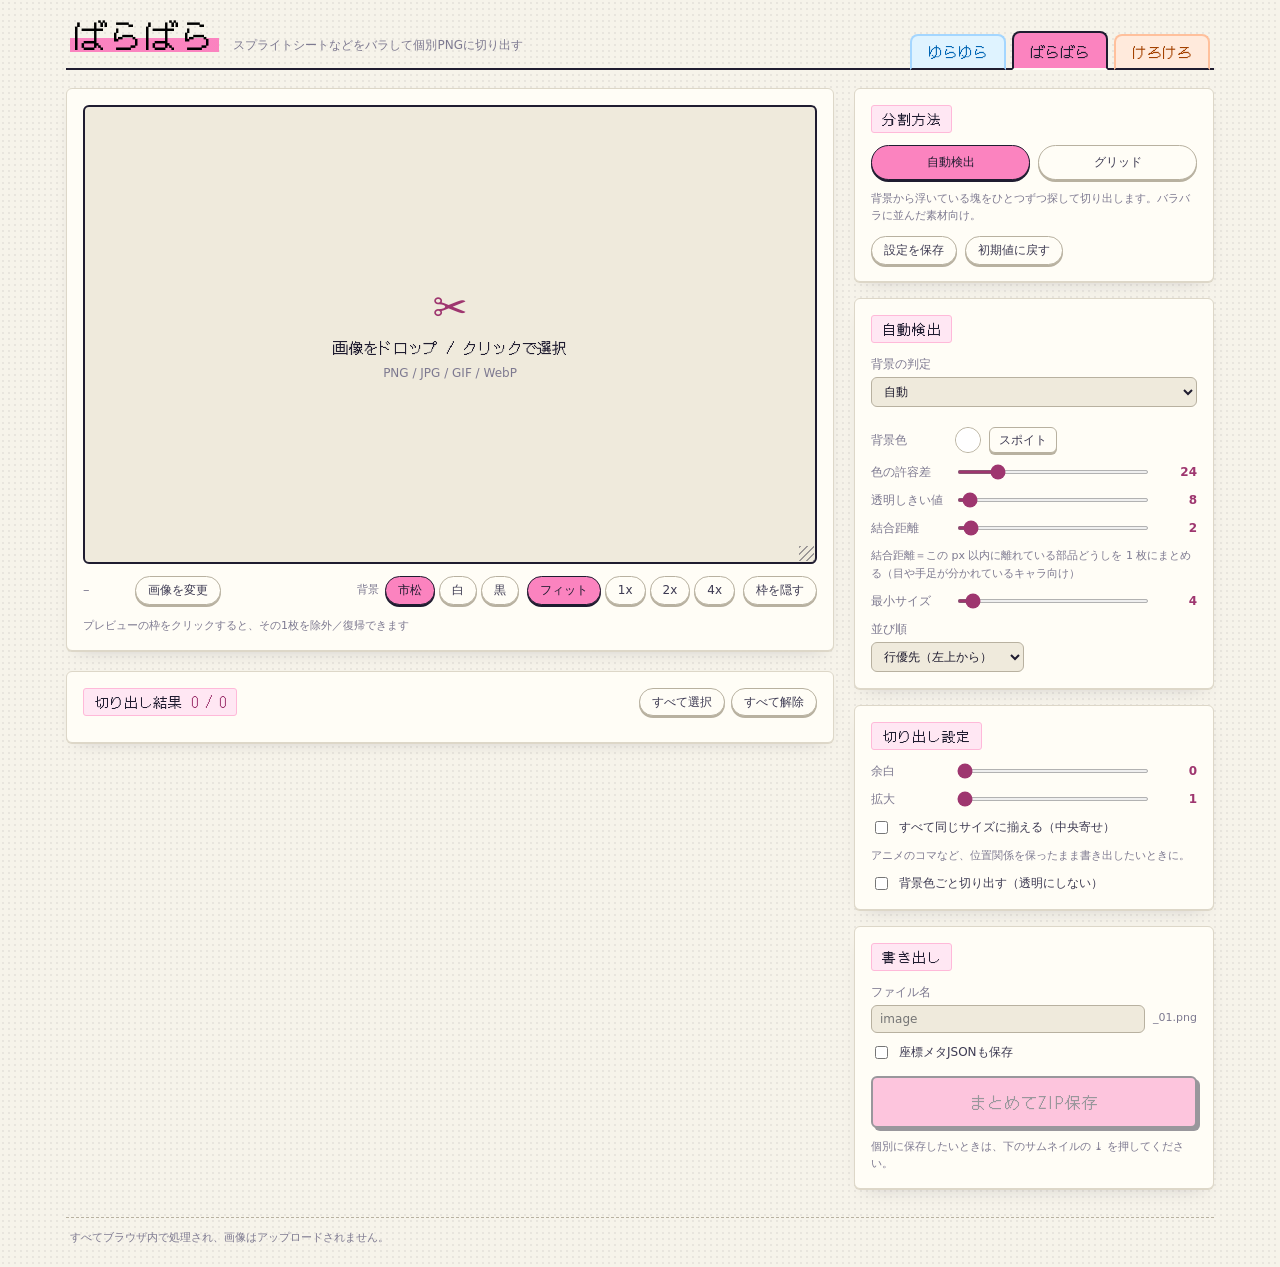
<file: kirisketch.html>
<!DOCTYPE html>
<html lang="ja">
<head>
  <meta charset="UTF-8">
  <meta name="viewport" content="width=device-width, initial-scale=1.0">
  <title>ばらばら</title>
  <link rel="icon" href="data:image/svg+xml,%3Csvg xmlns='http://www.w3.org/2000/svg' viewBox='0 0 32 32'%3E%3Crect x='3' y='3' width='26' height='26' rx='6' fill='%23ef6fa0'/%3E%3C/svg%3E">
  <link rel="stylesheet" href="https://fonts.googleapis.com/css2?family=DotGothic16&display=swap">
  <link rel="stylesheet" href="./style.css">
  <link rel="stylesheet" href="./kiri.css">
</head>
<body data-tool="bara">
  <div class="app">
    <header class="app-header">
      <div class="brand">
        <h1 class="wordmark">ばらばら</h1>
        <p class="tagline">スプライトシートなどをバラして個別PNGに切り出す</p>
      </div>
      <nav class="tool-nav" aria-label="ツール">
        <a class="tool-link" data-tool="yura" href="./index.html">ゆらゆら</a>
        <a class="tool-link active" data-tool="bara" href="./kirisketch.html">ばらばら</a>
        <a class="tool-link" data-tool="kero" href="./amisketch.html">けろけろ</a>
      </nav>
    </header>

    <main class="layout">
      <!-- ================= PREVIEW + RESULTS (左列) ================= -->
      <div class="main-col">
      <section class="card preview">
        <div class="stage" id="stage">
          <canvas id="previewCanvas" width="1" height="1"></canvas>
          <div class="dropzone" id="dropzone">
            <div class="dz-inner">
              <div class="dz-icon">✂</div>
              <p class="dz-main">画像をドロップ / クリックで選択</p>
              <p class="dz-sub">PNG / JPG / GIF / WebP</p>
            </div>
          </div>
        </div>

        <div class="playbar">
          <span class="frame-count" id="regionCount">–</span>
          <button class="pb-btn" id="changeImage" title="別の画像に差し替え">画像を変更</button>
          <span class="spacer"></span>
          <div class="bg-group" id="bgGroup">
            <span class="bg-label">背景</span>
            <button class="pb-btn bg active" data-bg="checker">市松</button>
            <button class="pb-btn bg" data-bg="white">白</button>
            <button class="pb-btn bg" data-bg="black">黒</button>
          </div>
          <div class="zoom-group" id="zoomGroup">
            <button class="pb-btn zoom active" data-zoom="fit">フィット</button>
            <button class="pb-btn zoom" data-zoom="1">1x</button>
            <button class="pb-btn zoom" data-zoom="2">2x</button>
            <button class="pb-btn zoom" data-zoom="4">4x</button>
          </div>
          <button class="pb-btn" id="toggleBoxes" title="枠の表示を切り替え">枠を隠す</button>
        </div>
        <p class="hint">プレビューの枠をクリックすると、その1枚を除外／復帰できます</p>
      </section>
      <section class="card results-card">
        <div class="results-head">
          <h2 class="group-title">切り出し結果 <span class="count-pill" id="selectedCount">0</span></h2>
          <div class="results-actions">
            <button class="pb-btn" id="selectAll">すべて選択</button>
            <button class="pb-btn" id="selectNone">すべて解除</button>
          </div>
        </div>
        <div class="thumb-grid" id="thumbGrid"></div>
        <p class="hint" id="thumbNote" hidden></p>
      </section>
      </div>

      <!-- ================= CONTROLS ================= -->
      <div class="panel">
        <input type="file" id="fileInput" accept="image/png,image/jpeg,image/gif,image/webp" hidden>

        <!-- Split mode -->
        <section class="card group">
          <h2 class="group-title">分割方法</h2>
          <div class="tabs" id="modeTabs">
            <button class="tab active" data-mode="auto">自動検出</button>
            <button class="tab" data-mode="grid">グリッド</button>
          </div>
          <p class="hint" id="modeHint" style="margin-top:10px"></p>
          <div class="config-row">
            <button class="pb-btn" id="saveConfig" title="現在の設定をこのブラウザに保存">設定を保存</button>
            <button class="pb-btn" id="resetConfig" title="すべての設定を初期値に戻す">初期値に戻す</button>
            <span class="config-status" id="configStatus"></span>
          </div>
        </section>

        <!-- Auto detect -->
        <section class="card group" id="autoGroup">
          <h2 class="group-title">自動検出</h2>
          <div class="grid">
            <label class="row col span2">
              <span class="row-label">背景の判定</span>
              <select data-param="bgMode" id="bgModeSelect">
                <option value="auto">自動</option>
                <option value="alpha">透明部分を背景にする</option>
                <option value="color">指定した色を背景にする</option>
              </select>
            </label>
            <p class="hint span2" id="bgInfo"></p>
            <label class="row span2" id="bgColorRow">
              <span class="row-label">背景色</span>
              <input type="color" data-param="bgColor" id="bgColorPick" class="bg-color">
              <button class="mini-btn" id="pickFromImage" title="画像上をクリックして色を拾う">スポイト</button>
            </label>
            <label class="row span2" id="toleranceRow">
              <span class="row-label">色の許容差</span>
              <input type="range" data-param="tolerance" min="0" max="128" step="1">
              <span class="row-val" data-for="tolerance"></span>
            </label>
            <label class="row">
              <span class="row-label">透明しきい値</span>
              <input type="range" data-param="alphaThreshold" min="1" max="254" step="1">
              <span class="row-val" data-for="alphaThreshold"></span>
            </label>
            <label class="row">
              <span class="row-label">結合距離</span>
              <input type="range" data-param="gap" min="0" max="64" step="1">
              <span class="row-val" data-for="gap"></span>
            </label>
            <p class="hint span2">結合距離＝この px 以内に離れている部品どうしを 1 枚にまとめる（目や手足が分かれているキャラ向け）</p>
            <label class="row">
              <span class="row-label">最小サイズ</span>
              <input type="range" data-param="minSize" min="1" max="64" step="1">
              <span class="row-val" data-for="minSize"></span>
            </label>
            <label class="row col">
              <span class="row-label">並び順</span>
              <select data-param="sortOrder">
                <option value="row">行優先（左上から）</option>
                <option value="col">列優先（左上から）</option>
                <option value="size">大きい順</option>
              </select>
            </label>
          </div>
        </section>

        <!-- Grid -->
        <section class="card group" id="gridGroup" hidden>
          <h2 class="group-title">グリッド</h2>
          <div class="grid">
            <label class="row col span2">
              <span class="row-label">指定のしかた</span>
              <select data-param="gridMode" id="gridModeSelect">
                <option value="count">分割数（列×行）</option>
                <option value="size">セルサイズ（px）</option>
              </select>
            </label>
            <label class="row" data-grid="count">
              <span class="row-label">列数</span>
              <input type="number" data-param="cols" min="1" max="256" step="1" class="num">
            </label>
            <label class="row" data-grid="count">
              <span class="row-label">行数</span>
              <input type="number" data-param="rows" min="1" max="256" step="1" class="num">
            </label>
            <label class="row" data-grid="size">
              <span class="row-label">セル幅</span>
              <input type="number" data-param="cellW" min="1" step="1" class="num">
            </label>
            <label class="row" data-grid="size">
              <span class="row-label">セル高</span>
              <input type="number" data-param="cellH" min="1" step="1" class="num">
            </label>
            <label class="row">
              <span class="row-label">開始X</span>
              <input type="number" data-param="offsetX" min="0" step="1" class="num">
            </label>
            <label class="row">
              <span class="row-label">開始Y</span>
              <input type="number" data-param="offsetY" min="0" step="1" class="num">
            </label>
            <label class="row">
              <span class="row-label">間隔X</span>
              <input type="number" data-param="spacingX" min="0" step="1" class="num">
            </label>
            <label class="row">
              <span class="row-label">間隔Y</span>
              <input type="number" data-param="spacingY" min="0" step="1" class="num">
            </label>
            <p class="hint span2">セルサイズ: <span id="cellInfo">–</span></p>
            <label class="row check span2">
              <input type="checkbox" data-param="skipEmpty">
              <span>空っぽのセルは飛ばす</span>
            </label>
            <label class="row check span2">
              <input type="checkbox" data-param="trimCells">
              <span>各セルを中身の大きさに切り詰める</span>
            </label>
          </div>
        </section>

        <!-- Output -->
        <section class="card group">
          <h2 class="group-title">切り出し設定</h2>
          <div class="grid">
            <label class="row">
              <span class="row-label">余白</span>
              <input type="range" data-param="padding" min="0" max="64" step="1">
              <span class="row-val" data-for="padding"></span>
            </label>
            <label class="row">
              <span class="row-label">拡大</span>
              <input type="range" data-param="scale" min="1" max="8" step="1">
              <span class="row-val" data-for="scale"></span>
            </label>
            <label class="row check span2">
              <input type="checkbox" data-param="uniform">
              <span>すべて同じサイズに揃える（中央寄せ）</span>
            </label>
            <p class="hint span2">アニメのコマなど、位置関係を保ったまま書き出したいときに。</p>
            <label class="row check span2">
              <input type="checkbox" data-param="keepBg">
              <span>背景色ごと切り出す（透明にしない）</span>
            </label>
          </div>
        </section>

        <!-- Export -->
        <section class="card group export">
          <h2 class="group-title">書き出し</h2>
          <div class="grid">
            <label class="row col span2">
              <span class="row-label">ファイル名</span>
              <div class="name-row">
                <input type="text" id="baseName" class="num" placeholder="image">
                <span class="row-unit">_01.png</span>
              </div>
            </label>
            <label class="row check span2">
              <input type="checkbox" id="metaJson">
              <span>座標メタJSONも保存</span>
            </label>
          </div>
          <button class="export-btn primary" id="exportZip">まとめてZIP保存</button>
          <p class="hint" id="exportInfo">個別に保存したいときは、下のサムネイルの ⤓ を押してください。</p>
        </section>
      </div>

      <!-- ================= RESULTS ================= -->
    </main>

    <footer class="app-footer">
      すべてブラウザ内で処理され、画像はアップロードされません。
    </footer>
  </div>

  <script type="module" src="./src/shell.js"></script>
  <script type="module" src="./src/kiri/app.js"></script>
</body>
</html>
</file>
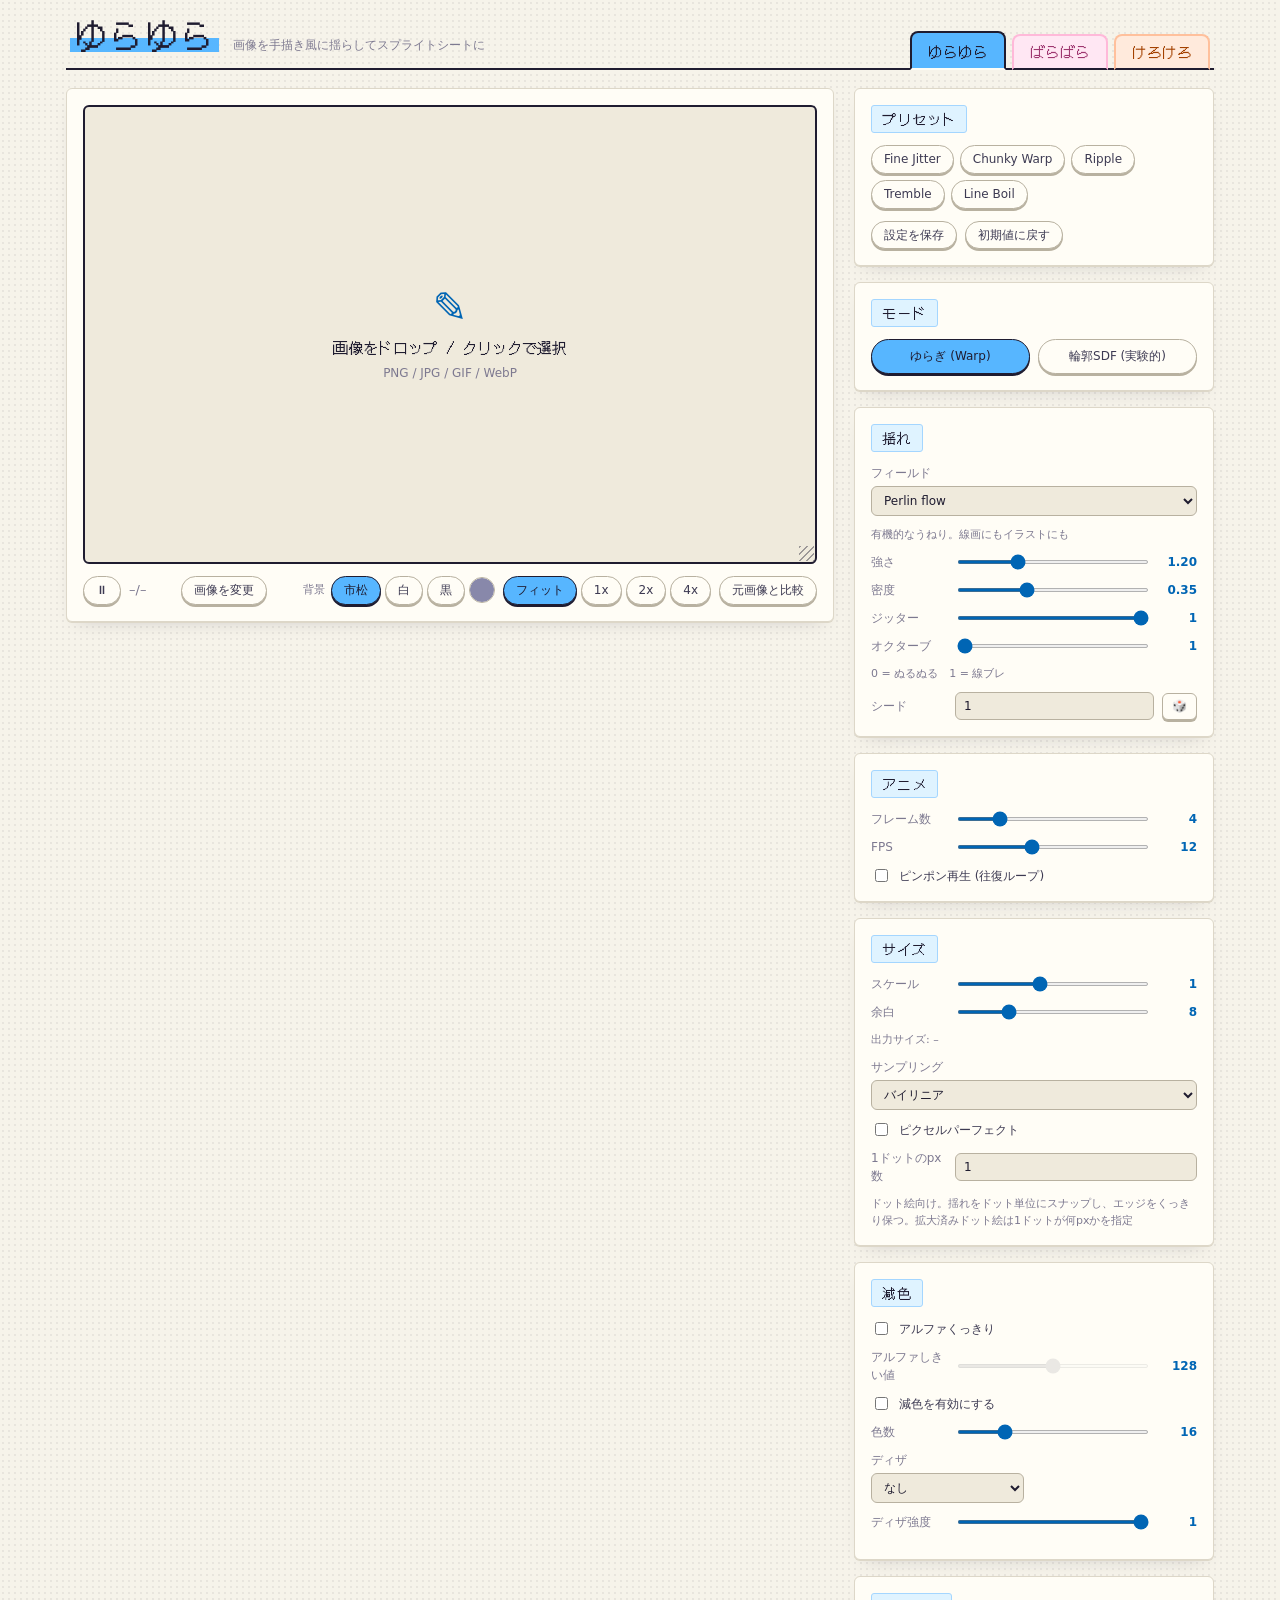
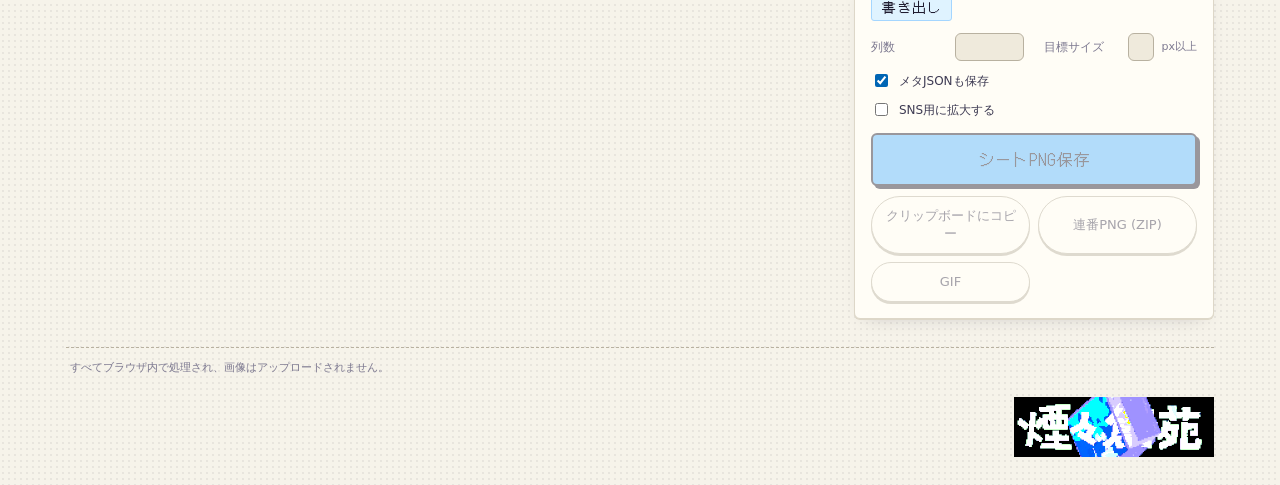
<file: yurayura.html>
<!DOCTYPE html>
<html lang="ja">
<head>
  <meta charset="UTF-8">
  <meta name="viewport" content="width=device-width, initial-scale=1.0">
  <title>ゆらゆら</title>
  <link rel="icon" href="data:image/svg+xml,%3Csvg xmlns='http://www.w3.org/2000/svg' viewBox='0 0 32 32'%3E%3Crect x='3' y='3' width='26' height='26' rx='6' fill='%2360aaf3'/%3E%3C/svg%3E">
  <link rel="stylesheet" href="https://fonts.googleapis.com/css2?family=DotGothic16&display=swap">
  <link rel="stylesheet" href="./style.css">
</head>
<body data-tool="yura">
  <div class="app">
    <header class="app-header">
      <div class="brand">
        <h1 class="wordmark">ゆらゆら</h1>
        <p class="tagline">画像を手描き風に揺らしてスプライトシートに</p>
      </div>
      <nav class="tool-nav" aria-label="ツール">
        <a class="tool-link active" data-tool="yura" href="./yurayura.html">ゆらゆら</a>
        <a class="tool-link" data-tool="bara" href="./barabara.html">ばらばら</a>
        <a class="tool-link" data-tool="kero" href="./kerokero.html">けろけろ</a>
      </nav>
    </header>

    <main class="layout">
      <!-- ================= PREVIEW ================= -->
      <section class="card preview">
        <div class="stage" id="stage">
          <canvas id="previewCanvas" width="1" height="1"></canvas>
          <div class="dropzone" id="dropzone">
            <div class="dz-inner">
              <div class="dz-icon">✎</div>
              <p class="dz-main">画像をドロップ / クリックで選択</p>
              <p class="dz-sub">PNG / JPG / GIF / WebP</p>
            </div>
          </div>
          <div class="progress" id="progress"><div class="progress-bar" id="progressBar"></div></div>
        </div>

        <div class="playbar">
          <button class="pb-btn" id="playToggle" title="再生 / 停止">⏸</button>
          <span class="frame-count" id="frameCount">–/–</span>
          <button class="pb-btn" id="changeImage" title="別の画像に差し替え">画像を変更</button>
          <span class="spacer"></span>
          <div class="bg-group" id="bgGroup">
            <span class="bg-label">背景</span>
            <button class="pb-btn bg active" data-bg="checker">市松</button>
            <button class="pb-btn bg" data-bg="white">白</button>
            <button class="pb-btn bg" data-bg="black">黒</button>
            <input type="color" id="bgColor" class="bg-color" value="#8888aa" title="カスタム色">
          </div>
          <div class="zoom-group" id="zoomGroup">
            <button class="pb-btn zoom active" data-zoom="fit">フィット</button>
            <button class="pb-btn zoom" data-zoom="1">1x</button>
            <button class="pb-btn zoom" data-zoom="2">2x</button>
            <button class="pb-btn zoom" data-zoom="4">4x</button>
          </div>
          <button class="pb-btn" id="compareBtn" title="押している間だけ元画像を表示">元画像と比較</button>
        </div>
      </section>

      <!-- ================= CONTROLS ================= -->
      <div class="panel">
        <input type="file" id="fileInput" accept="image/png,image/jpeg,image/gif,image/webp" hidden>

        <!-- Presets -->
        <section class="card group">
          <h2 class="group-title">プリセット</h2>
          <div class="preset-row" id="presetRow"></div>
          <div class="config-row">
            <button class="pb-btn" id="saveConfig" title="現在のパラメーターをこのブラウザに保存">設定を保存</button>
            <button class="pb-btn" id="resetConfig" title="すべてのパラメーターを初期値に戻す">初期値に戻す</button>
            <span class="config-status" id="configStatus"></span>
          </div>
        </section>

        <!-- Mode -->
        <section class="card group">
          <h2 class="group-title">モード</h2>
          <div class="tabs" id="modeTabs">
            <button class="tab active" data-mode="warp">ゆらぎ (Warp)</button>
            <button class="tab" data-mode="sdf">輪郭SDF (実験的)</button>
          </div>
          <p class="warn" id="sdfWarn" hidden>⚠ 大きい画像では生成に時間がかかります</p>
        </section>

        <!-- Shake (shared) -->
        <section class="card group">
          <h2 class="group-title">揺れ</h2>

          <div class="grid">
            <label class="row col span2">
              <span class="row-label">フィールド</span>
              <select data-param="fieldType" id="fieldSelect"></select>
            </label>
            <p class="hint span2" id="fieldHint"></p>

            <label class="row">
              <span class="row-label">強さ</span>
              <input type="range" data-param="amount" min="0" max="4" step="0.05">
              <span class="row-val" data-for="amount"></span>
            </label>
            <label class="row">
              <span class="row-label">密度</span>
              <input type="range" data-param="density" min="0" max="1" step="0.01">
              <span class="row-val" data-for="density"></span>
            </label>
            <label class="row">
              <span class="row-label">ジッター</span>
              <input type="range" data-param="jitter" min="0" max="1" step="0.01">
              <span class="row-val" data-for="jitter"></span>
            </label>
            <label class="row">
              <span class="row-label">オクターブ</span>
              <input type="range" data-param="octaves" min="1" max="4" step="1">
              <span class="row-val" data-for="octaves"></span>
            </label>
            <p class="hint span2">0 = ぬるぬる　1 = 線ブレ</p>
            <label class="row span2">
              <span class="row-label">シード</span>
              <input type="number" data-param="seed" min="0" step="1" class="num">
              <button class="mini-btn" id="seedRandom" title="ランダム">🎲</button>
            </label>
          </div>
        </section>

        <!-- Animation -->
        <section class="card group">
          <h2 class="group-title">アニメ</h2>
          <div class="grid">
            <label class="row">
              <span class="row-label">フレーム数</span>
              <input type="range" data-param="frameCount" min="2" max="12" step="1">
              <span class="row-val" data-for="frameCount"></span>
            </label>
            <label class="row">
              <span class="row-label">FPS</span>
              <input type="range" data-param="fps" min="1" max="30" step="1">
              <span class="row-val" data-for="fps"></span>
            </label>
            <label class="row check span2">
              <input type="checkbox" data-param="pingPong">
              <span>ピンポン再生 (往復ループ)</span>
            </label>
          </div>
        </section>

        <!-- Size -->
        <section class="card group">
          <h2 class="group-title">サイズ</h2>
          <div class="grid">
            <label class="row">
              <span class="row-label">スケール</span>
              <input type="range" data-param="scale" min="0.25" max="2" step="0.05">
              <span class="row-val" data-for="scale"></span>
            </label>
            <label class="row">
              <span class="row-label">余白</span>
              <input type="range" data-param="padding" min="0" max="32" step="1">
              <span class="row-val" data-for="padding"></span>
            </label>
            <p class="hint span2">出力サイズ: <span id="outSize">–</span></p>
            <label class="row col span2">
              <span class="row-label">サンプリング</span>
              <select data-param="sampling" id="samplingSelect">
                <option value="bilinear">バイリニア</option>
                <option value="nearest">ニアレスト (ドット絵用)</option>
              </select>
            </label>
            <label class="row check span2">
              <input type="checkbox" data-param="pixelPerfect" id="pixelPerfect">
              <span>ピクセルパーフェクト</span>
            </label>
            <label class="row span2">
              <span class="row-label">1ドットのpx数</span>
              <input type="number" data-param="pixelGrid" id="pixelGrid" min="1" max="32" step="1" class="num">
            </label>
            <p class="hint span2">ドット絵向け。揺れをドット単位にスナップし、エッジをくっきり保つ。拡大済みドット絵は1ドットが何pxかを指定</p>
          </div>
        </section>

        <!-- Quantize (warp only) -->
        <section class="card group" id="quantGroup">
          <h2 class="group-title">減色</h2>
          <div class="grid">
            <label class="row check span2">
              <input type="checkbox" data-param="alphaCrisp" id="alphaCrisp">
              <span>アルファくっきり</span>
            </label>
            <label class="row span2">
              <span class="row-label">アルファしきい値</span>
              <input type="range" data-param="alphaThreshold" id="alphaCrispThreshold" min="0" max="255" step="1">
              <span class="row-val" data-for="alphaThreshold"></span>
            </label>
            <label class="row check span2">
              <input type="checkbox" data-param="quantEnabled">
              <span>減色を有効にする</span>
            </label>
            <label class="row">
              <span class="row-label">色数</span>
              <input type="range" data-param="quantColors" min="2" max="64" step="1">
              <span class="row-val" data-for="quantColors"></span>
            </label>
            <label class="row col">
              <span class="row-label">ディザ</span>
              <select data-param="dither">
                <option value="none">なし</option>
                <option value="bayer4">Bayer 4×4</option>
                <option value="bayer8">Bayer 8×8</option>
                <option value="floyd">Floyd–Steinberg</option>
              </select>
            </label>
            <label class="row span2">
              <span class="row-label">ディザ強度</span>
              <input type="range" data-param="ditherStrength" min="0" max="1" step="0.01">
              <span class="row-val" data-for="ditherStrength"></span>
            </label>
            <div class="swatches span2" id="quantPalette"></div>
          </div>
        </section>

        <!-- SDF (sdf only) -->
        <section class="card group" id="sdfGroup" hidden>
          <h2 class="group-title">SDF</h2>
          <div class="grid">
            <label class="row">
              <span class="row-label">領域色数</span>
              <input type="range" data-param="sdfColors" min="2" max="16" step="1">
              <span class="row-val" data-for="sdfColors"></span>
            </label>
            <label class="row">
              <span class="row-label">線の太さ</span>
              <input type="range" data-param="sdfWeight" min="-8" max="8" step="0.5">
              <span class="row-val" data-for="sdfWeight"></span>
            </label>
            <label class="row">
              <span class="row-label">エッジのソフトさ</span>
              <input type="range" data-param="sdfSoftness" min="0.5" max="4" step="0.1">
              <span class="row-val" data-for="sdfSoftness"></span>
            </label>
            <label class="row">
              <span class="row-label">輪郭幅</span>
              <input type="range" data-param="sdfOutlineWidth" min="1" max="10" step="1">
              <span class="row-val" data-for="sdfOutlineWidth"></span>
            </label>
            <label class="row check span2">
              <input type="checkbox" data-param="sdfOutline">
              <span>輪郭のみ抽出</span>
            </label>
            <label class="row">
              <span class="row-label">バラけ具合</span>
              <input type="range" data-param="sdfDecorrelation" min="0" max="1" step="0.01">
              <span class="row-val" data-for="sdfDecorrelation"></span>
            </label>
            <label class="row">
              <span class="row-label">アルファしきい値</span>
              <input type="range" data-param="alphaThreshold" min="0" max="255" step="1">
              <span class="row-val" data-for="alphaThreshold"></span>
            </label>
            <div class="swatches span2" id="sdfPalette"></div>
          </div>
        </section>

        <!-- Export -->
        <section class="card group export">
          <h2 class="group-title">書き出し</h2>
          <div class="grid">
            <label class="row">
              <span class="row-label">列数</span>
              <input type="number" id="sheetCols" min="1" step="1" class="num">
            </label>
            <label class="row">
              <span class="row-label">目標サイズ</span>
              <input type="number" id="snsTarget" min="1" step="1" value="1024" class="num">
              <span class="row-unit">px以上</span>
            </label>
            <label class="row check span2">
              <input type="checkbox" id="sheetMeta" checked>
              <span>メタJSONも保存</span>
            </label>
            <label class="row check span2">
              <input type="checkbox" id="snsUpscale">
              <span>SNS用に拡大する</span>
            </label>
            <p class="hint span2" id="snsInfo" hidden></p>
          </div>
          <button class="export-btn primary" id="exportSheet">シートPNG保存</button>
          <div class="export-grid">
            <button class="export-btn" id="copySheet">クリップボードにコピー</button>
            <button class="export-btn" id="exportSeq">連番PNG (ZIP)</button>
            <button class="export-btn" id="exportGif">GIF</button>
          </div>
        </section>
      </div>
    </main>

    <footer class="app-footer">
      すべてブラウザ内で処理され、画像はアップロードされません。
    </footer>
  </div>

  <!-- 煙々創苑バナー: 右下にそっと -->
  <aside class="enen-bar">
    <a href="https://enensoen.com/" target="_blank" rel="noopener">
      <img src="./assets/enensoen_banner.gif" width="200" height="60" alt="煙々創苑">
    </a>
  </aside>

  <script type="module" src="./src/shell.js"></script>
  <script type="module" src="./src/app.js"></script>
</body>
</html>
</file>
<file: style.css>
/* うごスケッチ 共通スタイル
 *
 * 方向: 「メモ帳」。明るい紙の上に、ツールごとに色の違うインデックスタブと
 * 帯見出しが乗っている。うごメモ（動くメモ帳）が出発点なので、見出しは
 * ピクセルフォント (DotGothic16)、ページ地には薄い網点の紙目、プレビューは
 * 濃い縁の「窓」。押せるものは押すとへこむ。
 *
 * ツールの色は body[data-tool] で色相だけ差し替える。明度・彩度は共通なので
 * 3 つ並んでも同じ重さに見える。
 */
:root {
  --paper: #f6f3ea;          /* ページの地。少し黄みの紙 */
  --sheet: #fffdf6;          /* カード（1 枚の紙） */
  --well: #efeadc;           /* へこんだ面（入力欄、ステージの地） */
  --line: #ddd7c8;           /* 薄い罫線 */
  --line-2: #b8b1a0;         /* ボタンの縁 */
  --ink: #1f1c30;            /* 濃い青紫寄りの黒 */
  --ink-2: #3d3a52;          /* 本文 */
  --muted: #7d7990;
  --warn: #d4573f;
  --grain: rgba(31, 28, 48, 0.07);

  --hue: 50;                 /* ツールごとに上書き */

  --radius: 6px;
  --font: system-ui, -apple-system, "Segoe UI", "Hiragino Kaku Gothic ProN", "Hiragino Sans", Meiryo, sans-serif;
  --font-display: "DotGothic16", "Hiragino Kaku Gothic ProN", "Hiragino Sans", Meiryo, sans-serif;
}
body[data-tool="yura"] { --hue: 250; }   /* 青: ゆらゆら */
body[data-tool="bara"] { --hue: 350; }   /* 桃: ばらばら */
body[data-tool="kero"] { --hue: 50; }    /* 橙: けろけろ */
/* --hue を差し替える要素（body と各タブ）の上で組み立てる。:root に書くと
   色相 50 で解決済みの値が継承されて、全ページ橙になる。 */
body, .tool-link {
  --accent: oklch(0.76 0.16 var(--hue));
  --accent-deep: oklch(0.5 0.15 var(--hue));
  --accent-soft: oklch(0.955 0.035 var(--hue));
  --accent-line: oklch(0.86 0.09 var(--hue));
}

* { box-sizing: border-box; }

html, body {
  margin: 0;
  min-height: 100%;
}
/* 見出しの帯を画面の端まで伸ばすのに 100vw を使う。はみ出しぶんは切る。 */
html { overflow-x: clip; }

body {
  background-color: var(--paper);
  /* 紙目。網点ツールの前口上でもある */
  background-image: radial-gradient(var(--grain) 0.7px, transparent 0.9px);
  background-size: 6px 6px;
  color: var(--ink-2);
  font-family: var(--font);
  font-size: 13px;
  line-height: 1.5;
}

/* ---------- App shell ---------- */
.app {
  max-width: 1180px;
  margin: 0 auto;
  padding: 0 16px 20px;
  display: flex;
  flex-direction: column;
  min-height: 100vh;
}

/* ---------- Header: 名前とタブ ---------- */
/* 上端に貼りついたまま。高さは src/shell.js が --header-h に書き出していて、
   下のプレビューはその分だけ下げて貼りつく。 */
.app-header {
  position: sticky;
  top: 0;
  z-index: 20;
  display: flex;
  align-items: flex-end;
  gap: 24px;
  flex-wrap: wrap;
  padding: 18px 4px 0;
  margin-bottom: 18px;
  /* 罫線は ::after で引く（高さだけ透明の border で確保）。地の ::before は
     この要素の背景より手前に描かれるので、border のままだと消えてしまう。 */
  border-bottom: 2px solid transparent;
}
/* 地は画面の端まで。下を流れる紙が横から覗かないように、ページと同じ紙目で
   塗りつぶす。罫線のぶん (2px) も塞ぐ。 */
.app-header::before {
  content: "";
  position: absolute;
  top: 0;
  bottom: -2px;
  left: 50%;
  width: 100vw;
  transform: translateX(-50%);
  z-index: -1;
  background-color: var(--paper);
  background-image: radial-gradient(var(--grain) 0.7px, transparent 0.9px);
  background-size: 6px 6px;
}
/* 罫線は紙（.app）の幅、タブの右端まで。 */
.app-header::after {
  content: "";
  position: absolute;
  left: 0;
  right: 0;
  bottom: -2px;
  height: 2px;
  background: var(--ink);
}
.brand {
  display: flex;
  align-items: baseline;
  gap: 14px;
  flex-wrap: wrap;
  padding-bottom: 14px;
}
.wordmark {
  margin: 0;
  font-family: var(--font-display);
  font-weight: 400;
  font-size: 34px;
  line-height: 1;
  letter-spacing: 0.04em;
  color: var(--ink);
  /* マーカーで引いた帯 */
  background: linear-gradient(transparent 58%, var(--accent) 58%);
  padding: 0 4px;
}
/* 桃・橙の帯の上では、青紫寄りの墨より真っ黒のほうが字が締まる */
body[data-tool="bara"] .wordmark,
body[data-tool="kero"] .wordmark { color: #000; }
.tagline {
  margin: 0;
  color: var(--muted);
  font-size: 12px;
}

/* インデックスタブ。ページ下端の罫線に貼りついていて、開いているタブだけ
   罫線とつながる。各タブは自分のツール色を持つ。 */
.tool-nav {
  margin-left: auto;
  display: flex;
  gap: 6px;
  align-items: flex-end;
}
.tool-link {
  display: block;
  /* 罫線 (.app-header::after) より手前。開いているタブだけ罫線を白く抜く。 */
  position: relative;
  z-index: 1;
  padding: 8px 16px 9px;
  margin-bottom: -2px;
  border: 2px solid var(--accent-line);
  border-bottom-color: var(--ink);
  border-radius: 8px 8px 0 0;
  background: var(--accent-soft);
  color: var(--accent-deep);
  font-family: var(--font-display);
  font-size: 15px;
  line-height: 1;
  text-decoration: none;
  transition: transform 0.08s;
}
.tool-link[data-tool="yura"] { --hue: 250; }
.tool-link[data-tool="bara"] { --hue: 350; }
.tool-link[data-tool="kero"] { --hue: 50; }
.tool-link:hover { transform: translateY(-2px); }
.tool-link.active {
  border-color: var(--ink);
  border-bottom-color: var(--sheet);
  background: var(--accent);
  color: var(--ink);
  padding-top: 11px;
}
.tool-link.active:hover { transform: none; }

/* ---------- Layout ---------- */
/* 左: プレビュー（画面に貼りつく）, 右: 操作パネル。ばらばらの切り出し結果は
   左列のプレビューの下に落ちる。 */
.layout {
  display: grid;
  grid-template-columns: minmax(0, 1fr) 360px;
  gap: 20px;
  align-items: start;
}
.panel {
  display: flex;
  flex-direction: column;
  gap: 16px;
  min-width: 0;
}
/* sticky は自分のグリッド領域（＝パネルと同じ高さの行）の中で効く。
   プレビューの下に別のカードがあるページは .main-col で包み、列の高さ
   いっぱいに伸ばして、その中で貼りつかせる。 */
.preview {
  position: sticky;
  top: calc(var(--header-h, 0px) + 12px);
  min-width: 0;
  z-index: 2;
}
.main-col { align-self: stretch; min-width: 0; }
.main-col .preview { margin-bottom: 20px; }
.results-card { min-width: 0; }

/* ---------- Card: 1 枚の紙 ---------- */
.card {
  background: var(--sheet);
  border: 1px solid var(--line);
  border-radius: var(--radius);
  padding: 16px;
  box-shadow: 0 1px 0 var(--line), 0 8px 18px -12px rgba(31, 28, 48, 0.25);
}

/* ---------- Preview: 窓 ---------- */
.preview {
  display: flex;
  flex-direction: column;
  gap: 12px;
}
.stage {
  position: relative;
  /* 既定は 16:10。右下の角をドラッグすると高さを変えられる（src/viewer.js が
     inline の height を入れる）。 */
  aspect-ratio: 16 / 10;
  min-height: 140px;
  display: flex;
  align-items: center;
  justify-content: center;
  background: var(--well);
  border: 2px solid var(--ink);
  border-radius: var(--radius);
  overflow: hidden;
  min-width: 0;
  /* 画像の上でのホイールは拡大縮小に使う。指 1 本の縦スワイプはページの
     スクロールに残し、はみ出しているとき (.pannable) だけ全方向を受け取る。 */
  touch-action: pan-y;
}
.stage.pannable { touch-action: none; }

/* 画像の下地（市松 / 白 / 黒 / 任意色）。窓いっぱいに敷くので、画像が窓より
   小さくても「いま何色の上に置いているか」が見える。画像が入るまでは出さない。 */
.stage.has-art.bg-checker {
  /* 透明部分に見える市松。紙より少しだけ沈んだ色 */
  background-color: #ebe6d8;
  background-image:
    conic-gradient(#f7f3e8 25%, transparent 0 50%, #f7f3e8 0 75%, transparent 0);
  background-size: 16px 16px;
}
.stage.has-art.bg-white { background: #ffffff; }
.stage.has-art.bg-custom { background: var(--stage-bg, var(--well)); }
.stage.has-art.bg-black { background: #111111; }

#previewCanvas {
  image-rendering: pixelated;
  flex: none;
  /* 拡大時は窓からはみ出させて、ドラッグで動かす（src/viewer.js） */
  max-width: none;
  max-height: none;
}
.stage.pannable #previewCanvas:not(.picking) { cursor: grab; }
.stage.dragging #previewCanvas { cursor: grabbing; }
#previewCanvas.empty { display: none; }

/* 右下の角つまみ。斜めの筋 2 本だけの控えめなもの。 */
.stage-resize {
  position: absolute;
  right: 0;
  bottom: 0;
  /* 見た目は 16px 角だけど、つまみやすいように当たりは少し大きく取る */
  width: 24px;
  height: 24px;
  z-index: 6;
  cursor: ns-resize;
  opacity: 0.4;
  background-image: repeating-linear-gradient(135deg, var(--ink) 0 1.5px, transparent 1.5px 5px);
  background-size: 15px 15px;
  background-position: right 1px bottom 1px;
  background-repeat: no-repeat;
  touch-action: none;
}
.stage-resize:hover { opacity: 0.85; }

.dropzone {
  position: absolute;
  inset: 0;
  display: flex;
  align-items: center;
  justify-content: center;
  cursor: pointer;
  color: var(--muted);
}
.dropzone.hidden { display: none; }
.stage.dragover,
.stage.has-art.dragover {
  border-color: var(--accent-deep);
  background: var(--accent-soft);
  background-image: none;
}
.stage.dragover .dropzone { color: var(--accent-deep); }
.dz-inner { text-align: center; }
.dz-icon { font-size: 42px; color: var(--accent-deep); margin-bottom: 8px; line-height: 1; }
.dz-main { margin: 0 0 4px; font-size: 15px; color: var(--ink); font-family: var(--font-display); }
.dz-sub { margin: 0; font-size: 12px; }

.progress {
  position: absolute;
  left: 0; top: 0; right: 0;
  height: 4px;
  background: transparent;
  opacity: 0;
  transition: opacity 0.2s;
}
.progress.active { opacity: 1; }
.progress-bar {
  height: 100%;
  width: 0;
  background: var(--accent-deep);
  transition: width 0.1s linear;
}

/* ---------- Buttons: 押すとへこむ ---------- */
.pb-btn,
.preset-btn,
.mini-btn,
.tab,
.export-btn {
  background: var(--sheet);
  color: var(--ink-2);
  border: 1.5px solid var(--line-2);
  border-radius: 999px;
  padding: 5px 12px;
  font-size: 12px;
  font-family: var(--font);
  line-height: 1.4;
  cursor: pointer;
  box-shadow: 0 2px 0 var(--line-2);
  transition: transform 0.06s, box-shadow 0.06s, background-color 0.12s, border-color 0.12s;
}
.pb-btn:hover,
.preset-btn:hover,
.mini-btn:hover,
.tab:hover,
.export-btn:hover {
  border-color: var(--ink);
  color: var(--ink);
  box-shadow: 0 2px 0 var(--ink);
}
.pb-btn:active,
.preset-btn:active,
.mini-btn:active,
.tab:active,
.export-btn:active {
  transform: translateY(2px);
  box-shadow: 0 0 0 var(--ink);
}
.pb-btn:disabled,
.export-btn:disabled {
  opacity: 0.45;
  cursor: not-allowed;
  transform: none;
  box-shadow: 0 2px 0 var(--line-2);
  border-color: var(--line-2);
  color: var(--ink-2);
}
/* 選択中: ツール色で塗る */
.pb-btn.active,
.pb-btn.zoom.active,
.pb-btn.bg.active,
.tab.active,
.holding {
  background: var(--accent);
  color: var(--ink);
  border-color: var(--ink);
  box-shadow: 0 2px 0 var(--ink);
}
.mini-btn { border-radius: 6px; padding: 4px 9px; font-size: 12px; }
.mini-btn.holding { background: var(--accent); border-color: var(--ink); color: var(--ink); }

/* ---------- Play bar ---------- */
.playbar {
  display: flex;
  align-items: center;
  gap: 8px;
  flex-wrap: wrap;
}
.config-row {
  display: flex;
  align-items: center;
  gap: 8px;
  margin-top: 12px;
}
.config-status { color: var(--accent-deep); font-size: 11px; }
.frame-count {
  color: var(--muted);
  font-variant-numeric: tabular-nums;
  min-width: 44px;
}
.spacer { flex: 1; }
.zoom-group { display: flex; gap: 4px; }

.bg-group { display: flex; align-items: center; gap: 4px; }
.bg-label { color: var(--muted); font-size: 11px; margin-right: 2px; }
.bg-color {
  width: 26px;
  height: 26px;
  padding: 0;
  border: 1.5px solid var(--line-2);
  border-radius: 999px;
  background: none;
  cursor: pointer;
}
.bg-color.active { border-color: var(--ink); box-shadow: 0 0 0 2px var(--accent); }
/* 既定だと丸い枠の中に四角い色見本が入る。丸のまま塗りつぶす。 */
.bg-color::-webkit-color-swatch-wrapper { padding: 0; }
.bg-color::-webkit-color-swatch { border: none; border-radius: 999px; }
.bg-color::-moz-color-swatch { border: none; border-radius: 999px; }

/* ---------- Control groups: 帯見出し ---------- */
.group-title {
  display: inline-block;
  margin: 0 0 12px;
  padding: 3px 10px 2px;
  font-family: var(--font-display);
  font-size: 14px;
  font-weight: 400;
  letter-spacing: 0.06em;
  color: var(--ink);
  background: var(--accent-soft);
  border: 1px solid var(--accent-line);
  border-radius: 3px;
}

/* Two-column dense grid inside a section */
.grid {
  display: grid;
  grid-template-columns: repeat(2, minmax(0, 1fr));
  gap: 10px 20px;
  align-items: center;
}
.grid .span2 { grid-column: 1 / -1; }
/* スライダーは 2 列に押し込むと摘む場所がなくなるので、1 行まるごと使う。
   数値入力・選択・チェックは 2 列のまま。 */
.grid .row:has(input[type="range"]) { grid-column: 1 / -1; }

.row {
  display: flex;
  align-items: center;
  gap: 8px;
}
.row.col { flex-direction: column; align-items: stretch; gap: 4px; }
.row-label {
  flex: 0 0 76px;
  color: var(--muted);
  font-size: 12px;
}
.row.col .row-label { flex: none; }
.row input[type="range"] {
  flex: 1;
  min-width: 0;
  accent-color: var(--accent-deep);
  height: 4px;
}
.row input[type="range"]:disabled { opacity: 0.4; cursor: not-allowed; }
.row-val {
  flex: 0 0 38px;
  text-align: right;
  font-variant-numeric: tabular-nums;
  font-size: 12px;
  color: var(--accent-deep);
  font-weight: 600;
}
.row.check {
  align-items: center;
  gap: 8px;
}
.row.check input { accent-color: var(--accent-deep); }
.row.check span { font-size: 12px; }

select, .num {
  background: var(--well);
  color: var(--ink);
  border: 1px solid var(--line-2);
  border-radius: 6px;
  padding: 6px 8px;
  font-size: 12px;
  font-family: var(--font);
}
select { width: 100%; }
select:focus, .num:focus { outline: none; border-color: var(--accent-deep); box-shadow: 0 0 0 2px var(--accent-soft); }
.num { flex: 1; min-width: 0; }
.row-unit { flex: 0 0 auto; color: var(--muted); font-size: 11px; }

.hint {
  margin: 0;
  font-size: 11px;
  color: var(--muted);
  line-height: 1.55;
}
.warn {
  margin: 10px 0 0;
  font-size: 11px;
  color: var(--warn);
}

/* ---------- Presets ---------- */
.preset-row { display: flex; flex-wrap: wrap; gap: 6px; }

/* ---------- Tabs (モード切替) ---------- */
.tabs { display: flex; gap: 8px; }
.tab { flex: 1; padding: 8px 6px; text-align: center; }

/* ---------- Swatches ---------- */
.swatches {
  display: flex;
  flex-wrap: wrap;
  gap: 3px;
  margin-top: 2px;
}
.swatch {
  width: 16px;
  height: 16px;
  border-radius: 3px;
  border: 1px solid rgba(31, 28, 48, 0.35);
}

/* ---------- Export ---------- */
.export-grid {
  display: grid;
  grid-template-columns: repeat(2, minmax(0, 1fr));
  gap: 8px;
}
.export-btn {
  display: block;
  width: 100%;
  padding: 10px;
  font-size: 13px;
}
.export-btn.primary {
  margin: 14px 0 10px;
  padding: 13px;
  background: var(--accent);
  color: var(--ink);
  border: 2px solid var(--ink);
  border-radius: 6px;
  font-family: var(--font-display);
  font-size: 16px;
  letter-spacing: 0.06em;
  box-shadow: 3px 3px 0 var(--ink);
}
.export-btn.primary:hover {
  transform: translate(-1px, -1px);
  box-shadow: 4px 4px 0 var(--ink);
}
.export-btn.primary:active {
  transform: translate(2px, 2px);
  box-shadow: 1px 1px 0 var(--ink);
}
.export-btn.primary:disabled { transform: none; box-shadow: 3px 3px 0 var(--ink); }

/* ---------- Footer ---------- */
.app-footer {
  margin-top: 28px;
  padding: 12px 4px 0;
  border-top: 1px dashed var(--line-2);
  color: var(--muted);
  font-size: 11px;
}

/* ---------- 煙々創苑バナー ---------- */
/* ページのいちばん下、右端にそっと置くだけ。 */
.enen-bar {
  max-width: 1180px;
  margin: 0 auto;
  /* 横の余白は .app と同じ。カードの右端に揃う */
  padding: 0 16px 28px;
  display: flex;
  justify-content: flex-end;
}
.enen-bar img { display: block; width: 200px; height: 60px; }

/* ---------- Narrow: 1 列。プレビューは上に貼りつく ---------- */
@media (max-width: 900px) {
  /* 1 列。flex にするとプレビューの sticky の基準が .layout 全体になり、
     操作パネルを最後までスクロールしても上に残る。 */
  .layout { display: flex; flex-direction: column; gap: 16px; }
  .main-col { display: contents; }
  .main-col .preview { margin-bottom: 0; }
  .preview { order: 0; }
  .panel { order: 1; }
  .results-card { order: 2; }
  .preview {
    position: sticky;
    top: var(--header-h, 0px);
    z-index: 10;
    /* 紙の縁までいっぱいに広げて、下を流れる操作パネルを隠す */
    margin: 0 -8px;
    border-radius: 0 0 var(--radius) var(--radius);
    box-shadow: 0 10px 18px -10px rgba(31, 28, 48, 0.35);
  }
  .app-header { padding-top: 12px; gap: 12px; }
  .tool-nav { margin-left: 0; width: 100%; }
  .tool-link { flex: 1; text-align: center; padding-left: 8px; padding-right: 8px; }
}

/* ---------- Mobile ---------- */
@media (max-width: 600px) {
  .grid { grid-template-columns: 1fr; gap: 9px; }
  .grid .span2 { grid-column: auto; }
  .export-grid { grid-template-columns: 1fr; }
  .wordmark { font-size: 28px; }
}
</file>
<file: kiri.css>
/* ばらばら 固有のスタイル（共通の style.css の上に乗る） */

/* ステージは 1 枚の静止画。はみ出した分はドラッグで動かす（src/viewer.js）。 */
#previewCanvas { cursor: pointer; }
#previewCanvas.picking { cursor: crosshair; }

.name-row { display: flex; align-items: center; gap: 8px; }
.name-row .num { flex: 1; }

/* ---------- 切り出し結果 ---------- */
.results-head {
  display: flex;
  align-items: center;
  gap: 10px;
  flex-wrap: wrap;
  margin-bottom: 10px;
}
.results-head .group-title { margin: 0; }
.results-actions { margin-left: auto; display: flex; gap: 6px; }
.count-pill {
  color: var(--accent-deep);
  letter-spacing: 0;
  font-variant-numeric: tabular-nums;
}

.thumb-grid {
  display: grid;
  grid-template-columns: repeat(auto-fill, minmax(96px, 1fr));
  gap: 8px;
  max-height: 420px;
  overflow-y: auto;
}
.thumb {
  border: 1px solid var(--line);
  border-radius: 6px;
  padding: 4px;
  background: var(--sheet);
}
.thumb.off { opacity: 0.35; border-style: dashed; }
.thumb-img {
  height: 66px;
  display: flex;
  align-items: center;
  justify-content: center;
  cursor: pointer;
  border-radius: 4px;
  background-color: #ebe6d8;
  background-image:
    conic-gradient(#f7f3e8 25%, transparent 0 50%, #f7f3e8 0 75%, transparent 0);
  background-size: 12px 12px;
  overflow: hidden;
}
.thumb-img canvas {
  max-width: 100%;
  max-height: 100%;
  image-rendering: pixelated;
}
.thumb-bar {
  display: flex;
  align-items: center;
  gap: 4px;
  margin-top: 4px;
}
.thumb-label {
  flex: 1;
  min-width: 0;
  font-size: 10px;
  color: var(--muted);
  font-variant-numeric: tabular-nums;
  overflow: hidden;
  text-overflow: ellipsis;
  white-space: nowrap;
}
.thumb-bar .mini-btn { padding: 1px 6px; font-size: 11px; line-height: 1.4; box-shadow: none; }

@media (max-width: 900px) {
  .thumb-grid { max-height: 300px; }
}
</file>
<file: ami.css>
/* けろけろ 固有のスタイル（共通の style.css の上に乗る） */

.name-row { display: flex; align-items: center; gap: 8px; }
.name-row .num { flex: 1; }

/* ---------- パレット ---------- */
.pal-list {
  display: flex;
  flex-direction: column;
  gap: 4px;
  margin-top: 10px;
}
.pal-row {
  display: flex;
  align-items: center;
  gap: 7px;
  padding: 3px 4px;
  border: 1px solid transparent;
  border-radius: 6px;
}
.pal-row.off { opacity: 0.4; }
.pal-row:hover { border-color: var(--line); }
.pal-row input[type="checkbox"] { accent-color: var(--accent-deep); margin: 0; }
.pal-row .bg-color { width: 22px; height: 22px; flex: none; }
.pal-hex {
  flex: 1;
  min-width: 0;
  font-size: 11px;
  color: var(--muted);
  font-variant-numeric: tabular-nums;
  letter-spacing: 0.04em;
}
.pal-row .mini-btn { padding: 1px 7px; font-size: 11px; line-height: 1.5; box-shadow: none; }

.pal-actions {
  display: flex;
  flex-wrap: wrap;
  gap: 6px;
  margin-top: 9px;
}

/* ---------- ブラシ（網） ---------- */
.brush-grid {
  display: grid;
  grid-template-columns: repeat(auto-fill, minmax(82px, 1fr));
  gap: 6px;
  margin-top: 10px;
}
.brush {
  position: relative;
  display: flex;
  flex-direction: column;
  align-items: center;
  gap: 3px;
  padding: 6px 3px 5px;
  background: var(--sheet);
  border: 1.5px solid var(--line-2);
  border-radius: 6px;
  color: var(--muted);
  font-family: var(--font);
  font-size: 10px;
  cursor: pointer;
  box-shadow: 0 2px 0 var(--line-2);
  transition: transform 0.06s, box-shadow 0.06s;
}
.brush:hover { border-color: var(--ink); box-shadow: 0 2px 0 var(--ink); }
.brush:active { transform: translateY(2px); box-shadow: none; }
.brush.on {
  border-color: var(--ink);
  background: var(--accent-soft);
  color: var(--ink);
  box-shadow: 0 2px 0 var(--ink);
}
.brush canvas {
  width: 48px;
  height: 48px;
  image-rendering: pixelated;
  border-radius: 3px;
  border: 1px solid var(--line);
}
.brush-name {
  line-height: 1.2;
  text-align: center;
  font-family: var(--font-display);
  font-size: 13px;
}
.brush-density {
  font-variant-numeric: tabular-nums;
  opacity: 0.75;
}
/* 右上の点 = 直前の描画で実際に使われた網。同じ濃さの網が他にオンだと
   そちらが勝つので、オンにしても点がつかないことがある。 */
.brush.used::after {
  content: "";
  position: absolute;
  top: 5px;
  right: 5px;
  width: 7px;
  height: 7px;
  border-radius: 999px;
  background: var(--accent);
  border: 1px solid var(--ink);
}

@media (max-width: 600px) {
  .brush-grid { grid-template-columns: repeat(auto-fill, minmax(72px, 1fr)); }
}
</file>
<file: bara.css>
/* ばらばら 固有のスタイル（共通の style.css の上に乗る） */

/* ステージは 1 枚の静止画。はみ出した分はドラッグで動かす（src/viewer.js）。 */
#previewCanvas { cursor: pointer; }
#previewCanvas.picking { cursor: crosshair; }

.name-row { display: flex; align-items: center; gap: 8px; }
.name-row .num { flex: 1; }

/* ---------- 切り出し結果 ---------- */
.results-head {
  display: flex;
  align-items: center;
  gap: 10px;
  flex-wrap: wrap;
  margin-bottom: 10px;
}
.results-head .group-title { margin: 0; }
.results-actions { margin-left: auto; display: flex; gap: 6px; }
.count-pill {
  color: var(--accent-deep);
  letter-spacing: 0;
  font-variant-numeric: tabular-nums;
}

.thumb-grid {
  display: grid;
  grid-template-columns: repeat(auto-fill, minmax(96px, 1fr));
  gap: 8px;
  max-height: 420px;
  overflow-y: auto;
}
.thumb {
  border: 1px solid var(--line);
  border-radius: 6px;
  padding: 4px;
  background: var(--sheet);
}
.thumb.off { opacity: 0.35; border-style: dashed; }
.thumb-img {
  height: 66px;
  display: flex;
  align-items: center;
  justify-content: center;
  cursor: pointer;
  border-radius: 4px;
  background-color: #ebe6d8;
  background-image:
    conic-gradient(#f7f3e8 25%, transparent 0 50%, #f7f3e8 0 75%, transparent 0);
  background-size: 12px 12px;
  overflow: hidden;
}
.thumb-img canvas {
  max-width: 100%;
  max-height: 100%;
  image-rendering: pixelated;
}
.thumb-bar {
  display: flex;
  align-items: center;
  gap: 4px;
  margin-top: 4px;
}
.thumb-label {
  flex: 1;
  min-width: 0;
  font-size: 10px;
  color: var(--muted);
  font-variant-numeric: tabular-nums;
  overflow: hidden;
  text-overflow: ellipsis;
  white-space: nowrap;
}
.thumb-bar .mini-btn { padding: 1px 6px; font-size: 11px; line-height: 1.4; box-shadow: none; }

@media (max-width: 900px) {
  .thumb-grid { max-height: 300px; }
}
</file>
<file: kero.css>
/* けろけろ 固有のスタイル（共通の style.css の上に乗る） */

.name-row { display: flex; align-items: center; gap: 8px; }
.name-row .num { flex: 1; }

/* ---------- パレット ---------- */
.pal-list {
  display: flex;
  flex-direction: column;
  gap: 4px;
  margin-top: 10px;
}
.pal-row {
  display: flex;
  align-items: center;
  gap: 7px;
  padding: 3px 4px;
  border: 1px solid transparent;
  border-radius: 6px;
}
.pal-row.off { opacity: 0.4; }
.pal-row:hover { border-color: var(--line); }
.pal-row input[type="checkbox"] { accent-color: var(--accent-deep); margin: 0; }
.pal-row .bg-color { width: 22px; height: 22px; flex: none; }
.pal-hex {
  flex: 1;
  min-width: 0;
  font-size: 11px;
  color: var(--muted);
  font-variant-numeric: tabular-nums;
  letter-spacing: 0.04em;
}
.pal-row .mini-btn { padding: 1px 7px; font-size: 11px; line-height: 1.5; box-shadow: none; }

.pal-actions {
  display: flex;
  flex-wrap: wrap;
  gap: 6px;
  margin-top: 9px;
}

/* ---------- ブラシ（網） ---------- */
.brush-grid {
  display: grid;
  grid-template-columns: repeat(auto-fill, minmax(82px, 1fr));
  gap: 6px;
  margin-top: 10px;
}
.brush {
  position: relative;
  display: flex;
  flex-direction: column;
  align-items: center;
  gap: 3px;
  padding: 6px 3px 5px;
  background: var(--sheet);
  border: 1.5px solid var(--line-2);
  border-radius: 6px;
  color: var(--muted);
  font-family: var(--font);
  font-size: 10px;
  cursor: pointer;
  box-shadow: 0 2px 0 var(--line-2);
  transition: transform 0.06s, box-shadow 0.06s;
}
.brush:hover { border-color: var(--ink); box-shadow: 0 2px 0 var(--ink); }
.brush:active { transform: translateY(2px); box-shadow: none; }
.brush.on {
  border-color: var(--ink);
  background: var(--accent-soft);
  color: var(--ink);
  box-shadow: 0 2px 0 var(--ink);
}
.brush canvas {
  width: 48px;
  height: 48px;
  image-rendering: pixelated;
  border-radius: 3px;
  border: 1px solid var(--line);
}
.brush-name {
  line-height: 1.2;
  text-align: center;
  font-family: var(--font-display);
  font-size: 13px;
}
.brush-density {
  font-variant-numeric: tabular-nums;
  opacity: 0.75;
}
/* 右上の点 = 直前の描画で実際に使われた網。同じ濃さの網が他にオンだと
   そちらが勝つので、オンにしても点がつかないことがある。 */
.brush.used::after {
  content: "";
  position: absolute;
  top: 5px;
  right: 5px;
  width: 7px;
  height: 7px;
  border-radius: 999px;
  background: var(--accent);
  border: 1px solid var(--ink);
}

@media (max-width: 600px) {
  .brush-grid { grid-template-columns: repeat(auto-fill, minmax(72px, 1fr)); }
}
</file>
